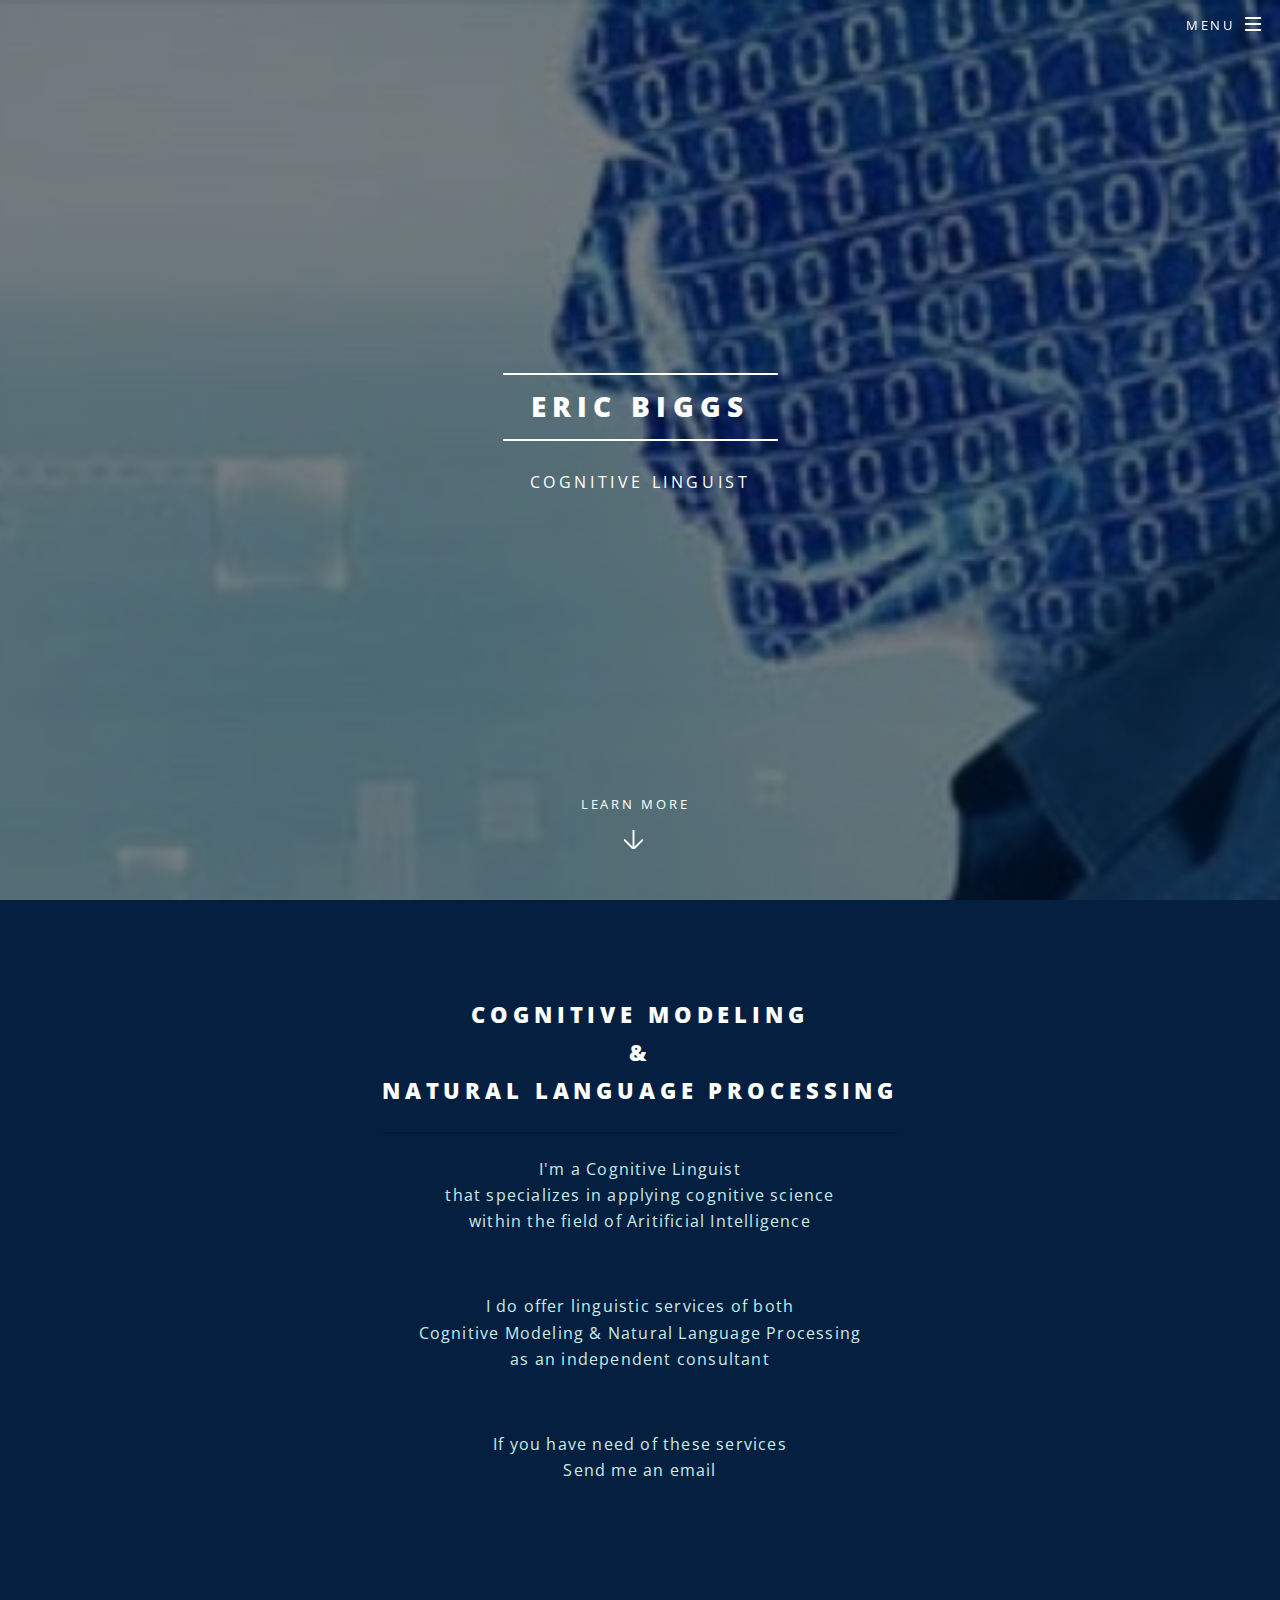
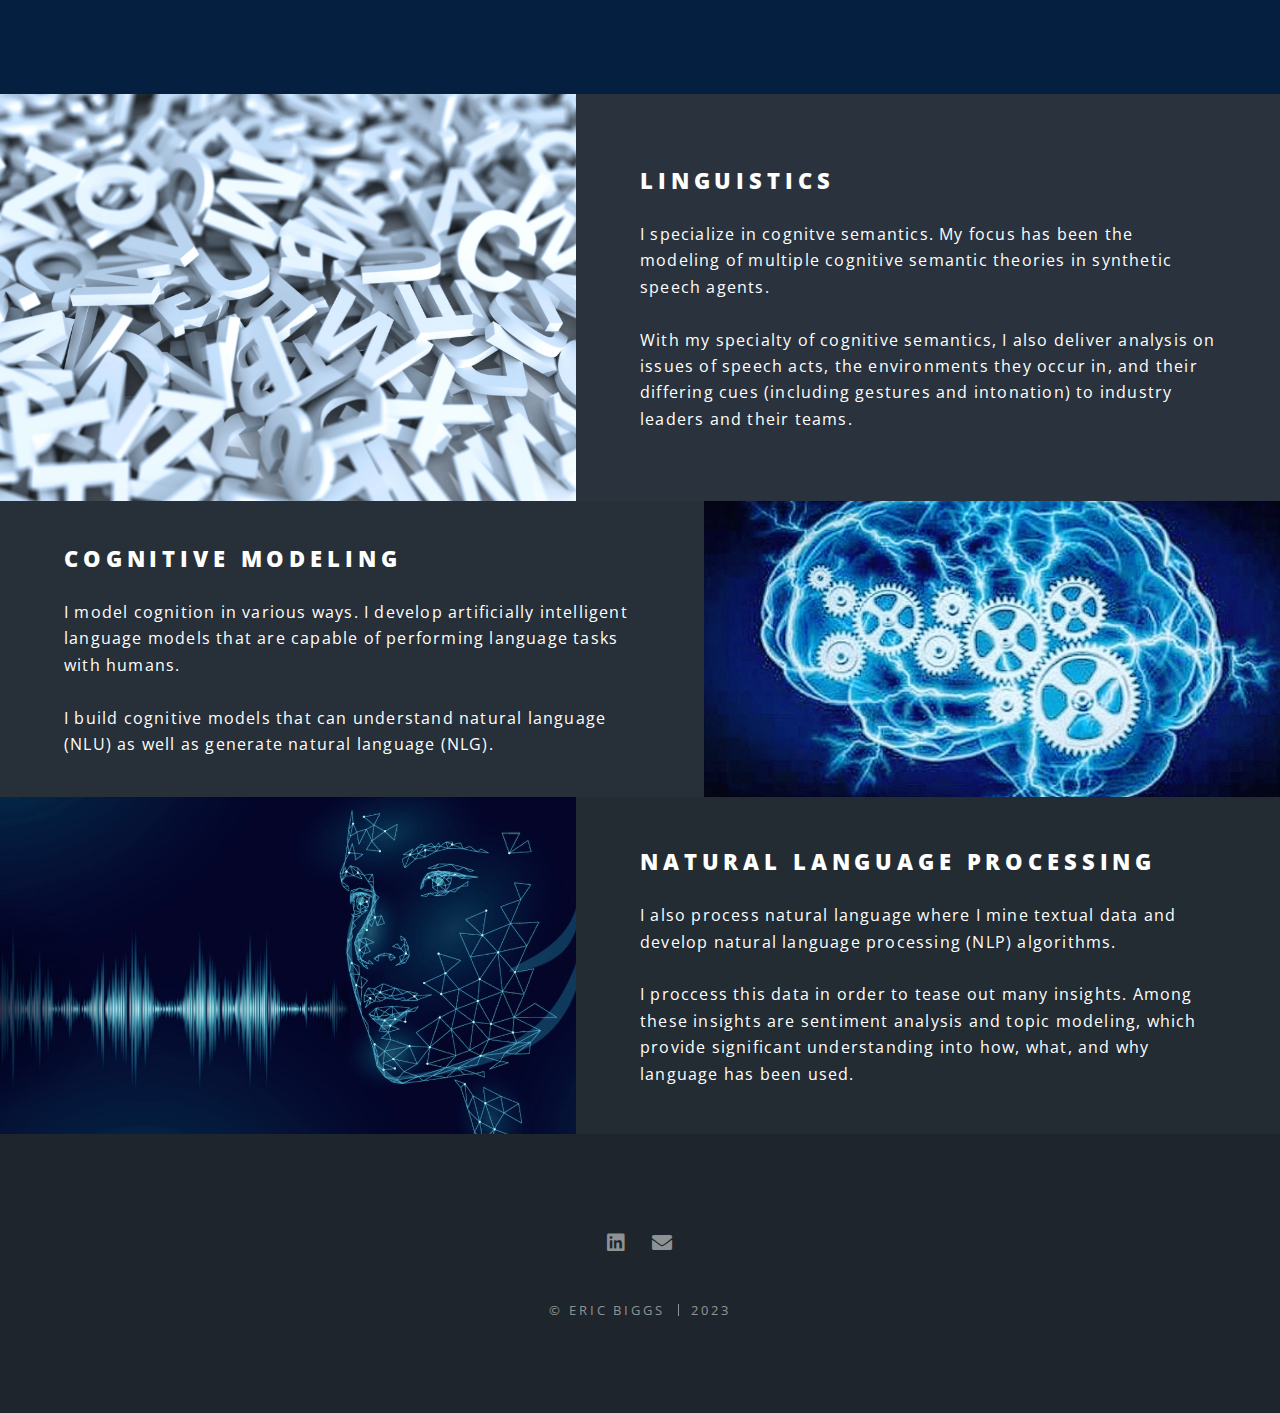
<file: index.html>
<!DOCTYPE HTML>
<!--
	Spectral by HTML5 UP
	html5up.net | @ajlkn
	Free for personal and commercial use under the CCA 3.0 license (html5up.net/license)
-->
<html>
	<head>
		<title>Eric Biggs</title>
		<meta charset="utf-8" />
		<meta name="viewport" content="width=device-width, initial-scale=1, user-scalable=no" />
		<link rel="stylesheet" href="assets/css/main.css" />
		<noscript><link rel="stylesheet" href="assets/css/noscript.css" /></noscript>
		
		<link rel="apple-touch-icon" sizes="180x180" href="images/apple-touch-icon.png"/>
		<link rel="icon" type="image/png" sizes="32x32" href="images/favicon-32x32.png"/>
		<link rel="icon" type="image/png" sizes="16x16" href="images/favicon-16x16.png"/>
		<link rel="manifest" href="/site.webmanifest">
	</head>
	<body class="landing is-preload">

		<!-- Page Wrapper -->
			<div id="page-wrapper">

				<!-- Header -->
					<header id="header" class="alt">
						<h1><a href="index.html">Eric Biggs</a></h1>
						<nav id="nav">
							<ul>
								<li class="special">
									<a href="#menu" class="menuToggle"><span>Menu</span></a>
									<div id="menu">
										<ul>
											<li><a href="index.html">Home</a></li>
											<li><a href="about.html">About</a></li>
											<!-- <li><a href="elements.html">Elements</a></li>
											<li><a href="#">Contact</a></li> -->
											<!-- <li><a href="#">Log In</a></li> -->
										</ul>
									</div>
								</li>
							</ul>
						</nav>
					</header>

				<!-- Banner -->
					<section id="banner">
						<div class="inner">
							<h2>Eric Biggs</h2>
							<p>Cognitive Linguist<br />
						
							<!-- Specializing in<br />	
							Natural Language Processing<br />
							Cognitive Modeling<br />
							Artificial Intelligence</p> -->

							<!-- <ul class="actions special">
								<li><a href="#" class="button primary">Activate</a></li>
							</ul> -->
						</div>
						<a href="#one" class="more scrolly">Learn More</a>
					</section>

				<!-- One -->
					<section id="one" class="wrapper style1 special">
						<div class="inner">
							<header class="major">
								<h2>Cognitive Modeling<br />
								
								&
								<br />
								Natural Language Processing</h2>
								<p>I'm a Cognitive Linguist<br />
								that specializes in applying cognitive science<br />
								within the field of Aritificial Intelligence</p>
								<br />
								I do offer linguistic services of both<br />
								Cognitive Modeling & Natural Language Processing<br />
								as an independent consultant</p>
								<br />
								If you have need of these services<br />
								Send me an email</p>
							</header>
							<ul class="icons major">
								<li><span class="icon fa-pen"><span class="label">pen</span></span></li>
								<li><span class="icon fa-laptop"><span class="label">laptop</span></span></li>
								<li><span class="icon fa-brain"><span class="label">brain</span></span></li>
								<!-- <i class="fi fi-rs-head-side-brain"></i> -->
							</ul>
						</div>
					</section>

				<!-- Two -->
					<section id="two" class="wrapper alt style2">
						<section class="spotlight">
							<div class="image"><img src="images/pic01.jpg" alt="" /></div><div class="content">
								<h2></li>Linguistics<br />
								</h2>
								<p>I specialize in cognitve semantics. My focus has been the modeling of multiple cognitive semantic theories in synthetic speech agents.<br/>
								<br/>
									With my specialty of cognitive semantics, I also deliver analysis on issues of speech acts, the environments they occur in, and their differing cues (including gestures and intonation) to industry leaders and their teams.</p>
							</div>
						</section>
						<section class="spotlight">
							<div class="image"><img src="images/pic02.jpg" alt="" /></div><div class="content">
								<h2>Cognitive Modeling<br />
								</h2>
								<p>I model cognition in various ways. I develop artificially intelligent language models that are capable of performing language tasks with humans.<br/>
								<br/>
								I build cognitive models that can understand natural language (NLU) as well as generate natural language (NLG).</p>
							</div>
						</section>
						<section class="spotlight">
							<div class="image"><img src="images/pic03.jpg" alt="" /></div><div class="content">
								<h2>Natural Language Processing<br />
								</h2>
								<p>I also process natural language where I mine textual data and develop natural language processing (NLP) algorithms.<br />
								<br />
								I proccess this data in order to tease out many insights. Among these insights are sentiment analysis and topic modeling, which provide significant understanding into how, what, and why language has been used.</p>
							</div>
						</section>
						
					</section>

				<!-- Three -->
					<!-- <section id="three" class="wrapper style3 special">
						<div class="inner">
							<header class="major">
								<h2>Accumsan mus tortor nunc aliquet</h2>
								<p>Aliquam ut ex ut augue consectetur interdum. Donec amet imperdiet eleifend<br />
								fringilla tincidunt. Nullam dui leo Aenean mi ligula, rhoncus ullamcorper.</p>
							</header>
							<ul class="features">
								<li class="icon fa-paper-plane">
									<h3>Arcu accumsan</h3>
									<p>Augue consectetur sed interdum imperdiet et ipsum. Mauris lorem tincidunt nullam amet leo Aenean ligula consequat consequat.</p>
								</li>
								<li class="icon solid fa-laptop">
									<h3>Ac Augue Eget</h3>
									<p>Augue consectetur sed interdum imperdiet et ipsum. Mauris lorem tincidunt nullam amet leo Aenean ligula consequat consequat.</p>
								</li>
								<li class="icon solid fa-code">
									<h3>Mus Scelerisque</h3>
									<p>Augue consectetur sed interdum imperdiet et ipsum. Mauris lorem tincidunt nullam amet leo Aenean ligula consequat consequat.</p>
								</li>
								<li class="icon solid fa-headphones-alt">
									<h3>Mauris Imperdiet</h3>
									<p>Augue consectetur sed interdum imperdiet et ipsum. Mauris lorem tincidunt nullam amet leo Aenean ligula consequat consequat.</p>
								</li>
								<li class="icon fa-heart">
									<h3>Aenean Primis</h3>
									<p>Augue consectetur sed interdum imperdiet et ipsum. Mauris lorem tincidunt nullam amet leo Aenean ligula consequat consequat.</p>
								</li>
								<li class="icon fa-flag">
									<h3>Tortor Ut</h3>
									<p>Augue consectetur sed interdum imperdiet et ipsum. Mauris lorem tincidunt nullam amet leo Aenean ligula consequat consequat.</p>
								</li>
							</ul>
						</div>
					</section> -->

				<!-- CTA -->
					<!-- <section id="cta" class="wrapper style4">
						<div class="inner">
							<header>
								<h2>Arcue ut vel commodo</h2>
								<p>Aliquam ut ex ut augue consectetur interdum endrerit imperdiet amet eleifend fringilla.</p>
							</header>
							<ul class="actions stacked">
								<li><a href="#" class="button fit primary">Activate</a></li>
								<li><a href="#" class="button fit">Learn More</a></li>
							</ul>
						</div>
					</section> -->

				<!-- Footer -->
					<footer id="footer">
						<ul class="icons">
							<!-- <li><a href="https://github.com/ericbiggs" class="icon brands fa-github"><span class="label">GitHub</span></a></li> -->
							<!-- <li><a href="#" class="icon brands fa-facebook-f"><span class="label">Facebook</span></a></li> -->
							<li><a href="http://www.linkedin.com/in/biggseric" class="icon brands fa-linkedin"><span class="label">Linkedin</span></a></li>
							<!-- <li><a href="#" class="icon brands fa-dribbble"><span class="label">Dribbble</span></a></li> -->
							<li><a href="mailto:eric@biggs.email" class="icon solid fa-envelope"><span class="label">Email</span></a></li>
						</ul>
						<ul class="copyright">
							<li>&copy; Eric Biggs</li><li>2023</li>
						</ul>
						<!-- <a href="#"><img src="images/walking_man.ico" /></a> -->
					</footer>

			</div>

		<!-- Scripts -->
			<script src="assets/js/jquery.min.js"></script>
			<script src="assets/js/jquery.scrollex.min.js"></script>
			<script src="assets/js/jquery.scrolly.min.js"></script>
			<script src="assets/js/browser.min.js"></script>
			<script src="assets/js/breakpoints.min.js"></script>
			<script src="assets/js/util.js"></script>
			<script src="assets/js/main.js"></script>

	</body>
</html>
</file>
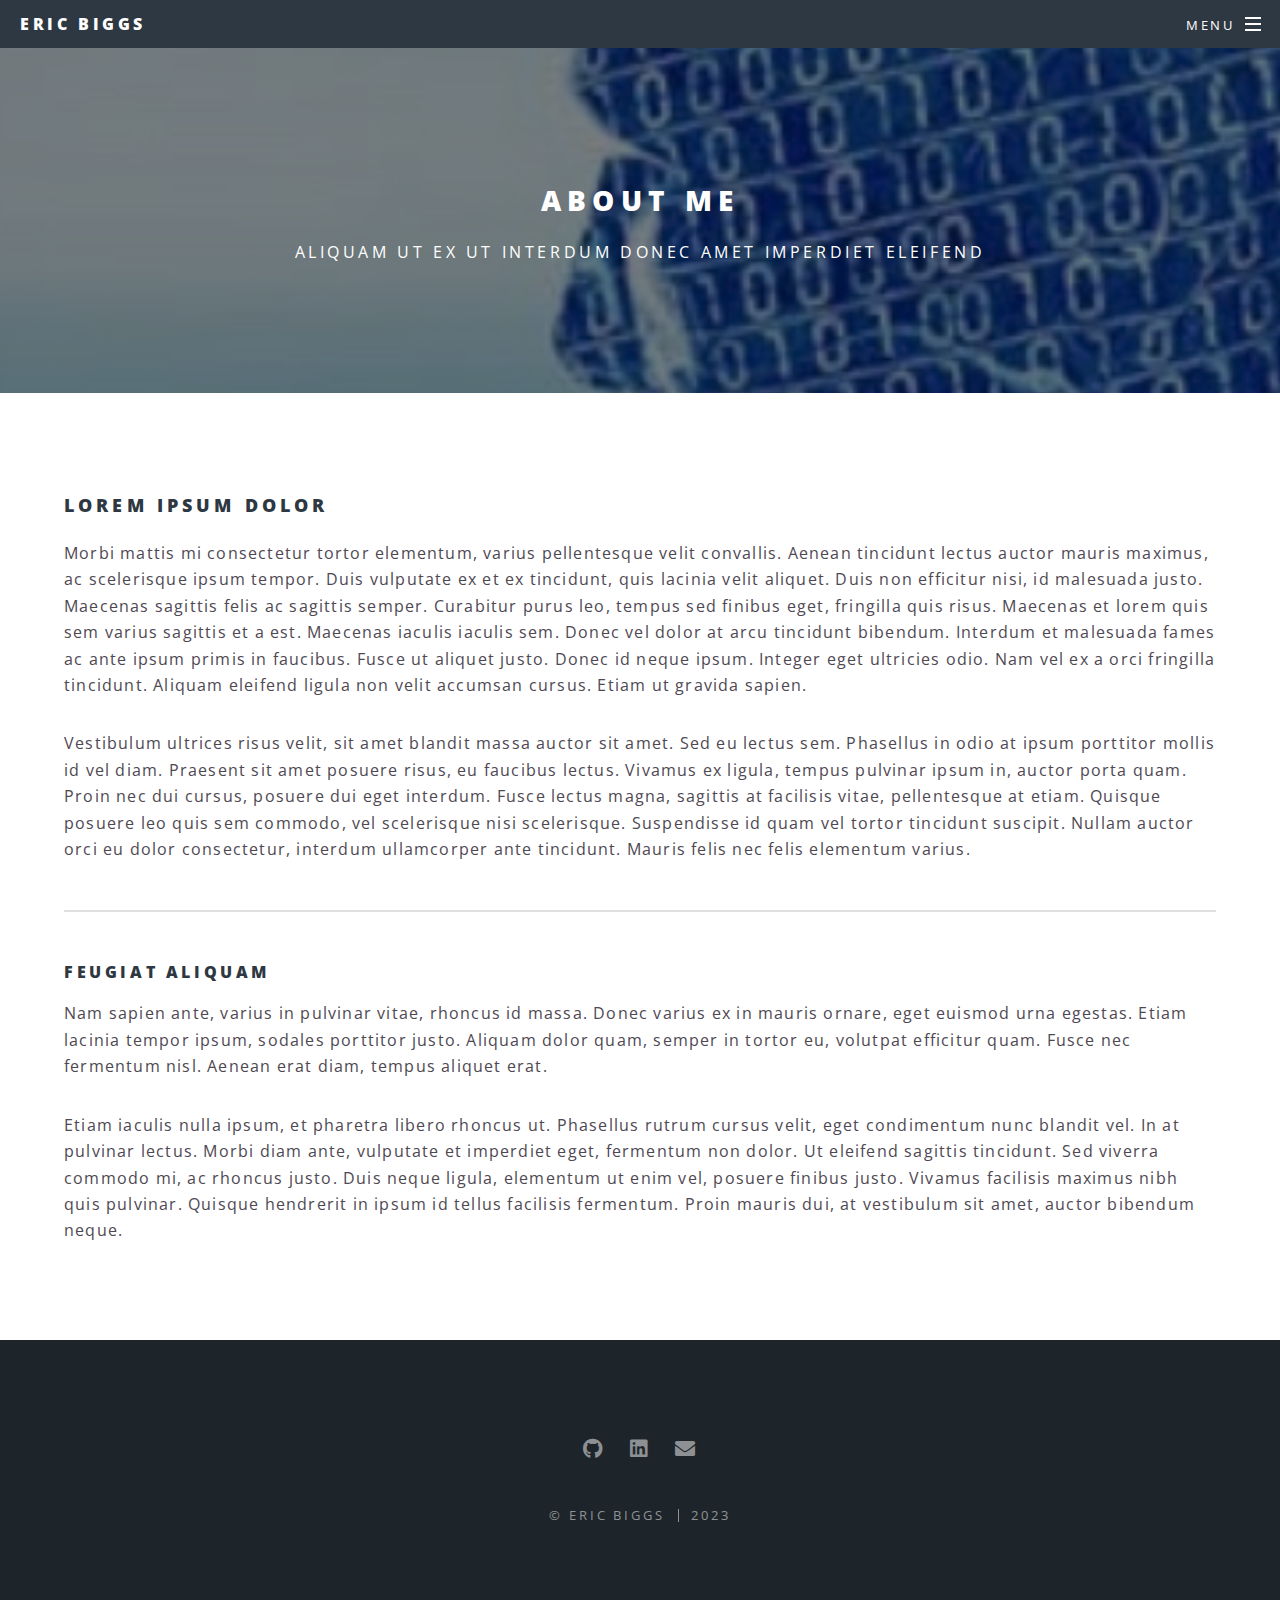
<file: _generic.html>
<!DOCTYPE HTML>
<!--
	Spectral by HTML5 UP
	html5up.net | @ajlkn
	Free for personal and commercial use under the CCA 3.0 license (html5up.net/license)
-->
<html>
	<head>
		<title>Generic - Spectral by HTML5 UP</title>
		<meta charset="utf-8" />
		<meta name="viewport" content="width=device-width, initial-scale=1, user-scalable=no" />
		<link rel="stylesheet" href="assets/css/main.css" />
		<noscript><link rel="stylesheet" href="assets/css/noscript.css" /></noscript>
	</head>
	<body class="is-preload">

		<!-- Page Wrapper -->
			<div id="page-wrapper">

				<!-- Header -->
					<header id="header">
						<h1><a href="index.html">Eric Biggs</a></h1>
						<nav id="nav">
							<ul>
								<li class="special">
									<a href="#menu" class="menuToggle"><span>Menu</span></a>
									<div id="menu">
										<ul>
											<li><a href="index.html">Home</a></li>
											<li><a href="about.html">About</a></li>
											<!-- <li><a href="elements.html">Elements</a></li>
											<li><a href="#">Sign Up</a></li>
											<li><a href="#">Log In</a></li> -->
										</ul>
									</div>
								</li>
							</ul>
						</nav>
					</header>

				<!-- Main -->
					<article id="main">
						<header>
							<h2>About Me</h2>
							<p>Aliquam ut ex ut interdum donec amet imperdiet eleifend</p>
						</header>
						<section class="wrapper style5">
							<div class="inner">

								<h3>Lorem ipsum dolor</h3>
								<p>Morbi mattis mi consectetur tortor elementum, varius pellentesque velit convallis. Aenean tincidunt lectus auctor mauris maximus, ac scelerisque ipsum tempor. Duis vulputate ex et ex tincidunt, quis lacinia velit aliquet. Duis non efficitur nisi, id malesuada justo. Maecenas sagittis felis ac sagittis semper. Curabitur purus leo, tempus sed finibus eget, fringilla quis risus. Maecenas et lorem quis sem varius sagittis et a est. Maecenas iaculis iaculis sem. Donec vel dolor at arcu tincidunt bibendum. Interdum et malesuada fames ac ante ipsum primis in faucibus. Fusce ut aliquet justo. Donec id neque ipsum. Integer eget ultricies odio. Nam vel ex a orci fringilla tincidunt. Aliquam eleifend ligula non velit accumsan cursus. Etiam ut gravida sapien.</p>

								<p>Vestibulum ultrices risus velit, sit amet blandit massa auctor sit amet. Sed eu lectus sem. Phasellus in odio at ipsum porttitor mollis id vel diam. Praesent sit amet posuere risus, eu faucibus lectus. Vivamus ex ligula, tempus pulvinar ipsum in, auctor porta quam. Proin nec dui cursus, posuere dui eget interdum. Fusce lectus magna, sagittis at facilisis vitae, pellentesque at etiam. Quisque posuere leo quis sem commodo, vel scelerisque nisi scelerisque. Suspendisse id quam vel tortor tincidunt suscipit. Nullam auctor orci eu dolor consectetur, interdum ullamcorper ante tincidunt. Mauris felis nec felis elementum varius.</p>

								<hr />

								<h4>Feugiat aliquam</h4>
								<p>Nam sapien ante, varius in pulvinar vitae, rhoncus id massa. Donec varius ex in mauris ornare, eget euismod urna egestas. Etiam lacinia tempor ipsum, sodales porttitor justo. Aliquam dolor quam, semper in tortor eu, volutpat efficitur quam. Fusce nec fermentum nisl. Aenean erat diam, tempus aliquet erat.</p>

								<p>Etiam iaculis nulla ipsum, et pharetra libero rhoncus ut. Phasellus rutrum cursus velit, eget condimentum nunc blandit vel. In at pulvinar lectus. Morbi diam ante, vulputate et imperdiet eget, fermentum non dolor. Ut eleifend sagittis tincidunt. Sed viverra commodo mi, ac rhoncus justo. Duis neque ligula, elementum ut enim vel, posuere finibus justo. Vivamus facilisis maximus nibh quis pulvinar. Quisque hendrerit in ipsum id tellus facilisis fermentum. Proin mauris dui, at vestibulum sit amet, auctor bibendum neque.</p>

							</div>
						</section>
					</article>

				<!-- Footer -->
					<footer id="footer">
						<ul class="icons">
							<li><a href="https://github.com/ericbiggs" class="icon brands fa-github"><span class="label">GitHub</span></a></li>
							<!-- <li><a href="#" class="icon brands fa-facebook-f"><span class="label">Facebook</span></a></li> -->
							<li><a href="http://www.linkedin.com/in/biggseric" class="icon brands fa-linkedin"><span class="label">Linkedin</span></a></li>
							<!-- <li><a href="#" class="icon brands fa-dribbble"><span class="label">Dribbble</span></a></li> -->
							<li><a href="mailto:eric@biggs.email" class="icon solid fa-envelope"><span class="label">Email</span></a></li>
						</ul>
						<ul class="copyright">
							<li>&copy; Eric Biggs</li><li>2023</li>
						</ul>
					</footer>

			</div>

		<!-- Scripts -->
			<script src="assets/js/jquery.min.js"></script>
			<script src="assets/js/jquery.scrollex.min.js"></script>
			<script src="assets/js/jquery.scrolly.min.js"></script>
			<script src="assets/js/browser.min.js"></script>
			<script src="assets/js/breakpoints.min.js"></script>
			<script src="assets/js/util.js"></script>
			<script src="assets/js/main.js"></script>

	</body>
</html>
</file>
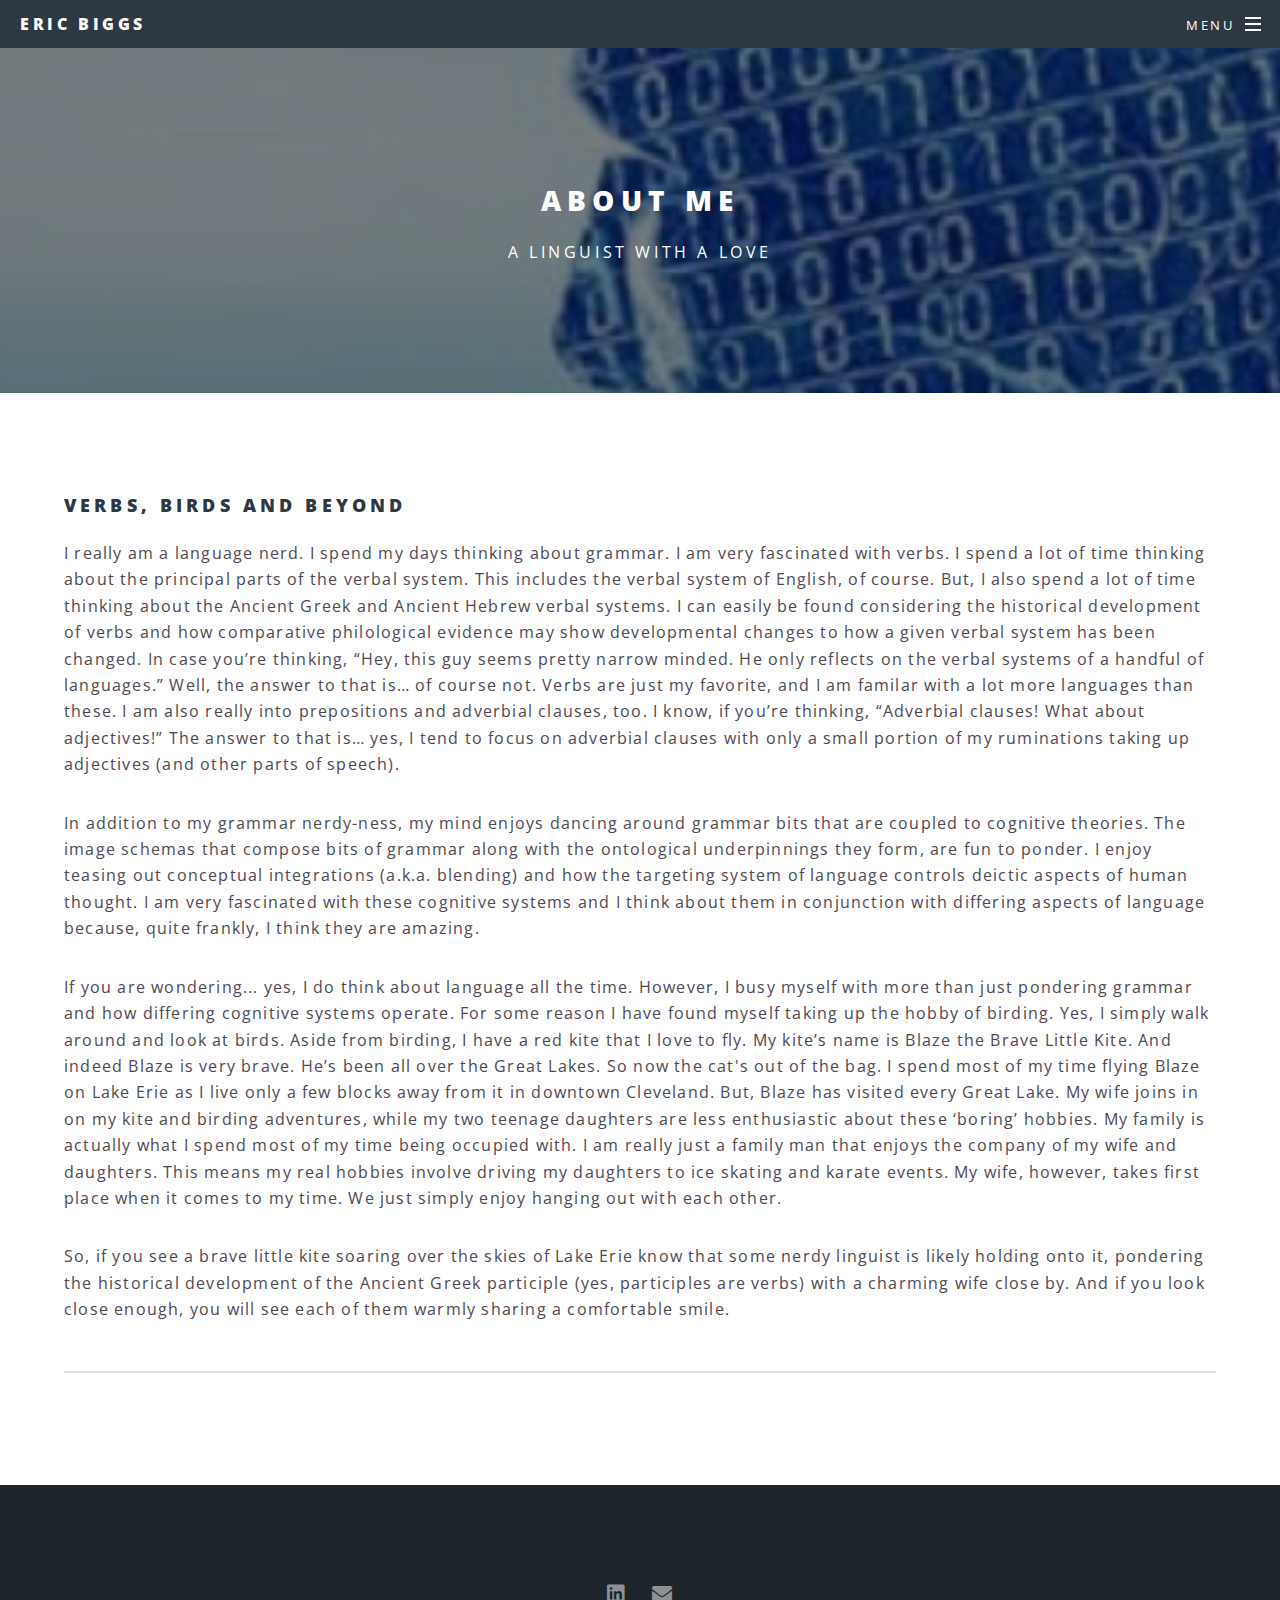
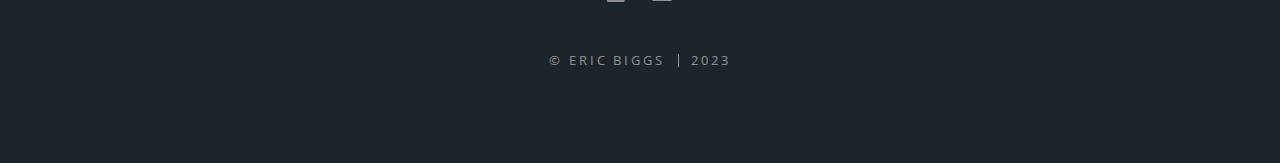
<file: about.html>
<!DOCTYPE HTML>
<!--
	Spectral by HTML5 UP
	html5up.net | @ajlkn
	Free for personal and commercial use under the CCA 3.0 license (html5up.net/license)
-->
<html>
	<head>
		<title>About</title>
		<meta charset="utf-8" />
		<meta name="viewport" content="width=device-width, initial-scale=1, user-scalable=no" />
		<link rel="stylesheet" href="assets/css/main.css" />
		<noscript><link rel="stylesheet" href="assets/css/noscript.css" /></noscript>
	</head>
	<body class="is-preload">

		<!-- Page Wrapper -->
			<div id="page-wrapper">

				<!-- Header -->
					<header id="header">
						<h1><a href="index.html">Eric Biggs</a></h1>
						<nav id="nav">
							<ul>
								<li class="special">
									<a href="#menu" class="menuToggle"><span>Menu</span></a>
									<div id="menu">
										<ul>
											<li><a href="index.html">Home</a></li>
											<li><a href="about.html">About</a></li>
											<!-- <li><a href="elements.html">Elements</a></li>
											<li><a href="#">Sign Up</a></li>
											<li><a href="#">Log In</a></li> -->
										</ul>
									</div>
								</li>
							</ul>
						</nav>
					</header>

				<!-- Main -->
					<article id="main">
						<header>
							<h2>About Me</h2>
							<p>A linguist with a love</p>
						</header>
						<section class="wrapper style5">
							<div class="inner">

								<h3> verbs, birds and beyond</h3>
								<p>I really am a language nerd. I spend my days thinking about grammar. I am very fascinated with verbs. I spend a lot of time thinking about the principal parts of the verbal system. This includes the verbal system of English, of course. But, I also spend a lot of time thinking about the Ancient Greek and Ancient Hebrew verbal systems. I can easily be found considering the historical development of verbs and how comparative philological evidence may show developmental changes to how a given verbal system has been changed. In case you’re thinking, “Hey, this guy seems pretty narrow minded. He only reflects on the verbal systems of a handful of languages.” Well, the answer to that is… of course not. Verbs are just my favorite, and I am familar with a lot more languages than these. I am also really into prepositions and adverbial clauses, too. I know, if you’re thinking, “Adverbial clauses! What about adjectives!” The answer to that is… yes, I tend to focus on adverbial clauses with only a small portion of my ruminations taking up adjectives (and other parts of speech).</p>

								<p>In addition to my grammar nerdy-ness, my mind enjoys dancing around grammar bits that are coupled to cognitive theories. The image schemas that compose bits of grammar along with the ontological underpinnings they form, are fun to ponder. I enjoy teasing out conceptual integrations (a.k.a. blending) and how the targeting system of language controls deictic aspects of human thought. I am very fascinated with these cognitive systems and I think about them in conjunction with differing aspects of language because, quite frankly, I think they are amazing.</p>

								<p>If you are wondering... yes, I do think about language all the time. However, I busy myself with more than just pondering grammar and how differing cognitive systems operate. For some reason I have found myself taking up the hobby of birding. Yes, I simply walk around and look at birds. Aside from birding, I have a red kite that I love to fly. My kite’s name is Blaze the Brave Little Kite. And indeed Blaze is very brave. He’s been all over the Great Lakes. So now the cat's out of the bag. I spend most of my time flying Blaze on Lake Erie as I live only a few blocks away from it in downtown Cleveland. But, Blaze has visited every Great Lake. My wife joins in on my kite and birding adventures, while my two teenage daughters are less enthusiastic about these ‘boring’ hobbies. My family is actually what I spend most of my time being occupied with. I am really just a family man that enjoys the company of my wife and daughters. This means my real hobbies involve driving my daughters to ice skating and karate events. My wife, however, takes first place when it comes to my time. We just simply enjoy hanging out with each other.</p>

								<p>So, if you see a brave little kite soaring over the skies of Lake Erie know that some nerdy linguist is likely holding onto it, pondering the historical development of the Ancient Greek participle (yes, participles are verbs) with a charming wife close by. And if you look close enough, you will see each of them warmly sharing a comfortable smile.</p>

								<hr />

								<!-- <h4>Cognitive Science</h4>
								<p>Nam sapien ante, varius in pulvinar vitae, rhoncus id massa. Donec varius ex in mauris ornare, eget euismod urna egestas. Etiam lacinia tempor ipsum, sodales porttitor justo. Aliquam dolor quam, semper in tortor eu, volutpat efficitur quam. Fusce nec fermentum nisl. Aenean erat diam, tempus aliquet erat.</p>

								<p>Etiam iaculis nulla ipsum, et pharetra libero rhoncus ut. Phasellus rutrum cursus velit, eget condimentum nunc blandit vel. In at pulvinar lectus. Morbi diam ante, vulputate et imperdiet eget, fermentum non dolor. Ut eleifend sagittis tincidunt. Sed viverra commodo mi, ac rhoncus justo. Duis neque ligula, elementum ut enim vel, posuere finibus justo. Vivamus facilisis maximus nibh quis pulvinar. Quisque hendrerit in ipsum id tellus facilisis fermentum. Proin mauris dui, at vestibulum sit amet, auctor bibendum neque.</p> -->

							</div>
						</section>
					</article>

				<!-- Footer -->
					<footer id="footer">
						<ul class="icons">
							<!-- <li><a href="https://github.com/ericbiggs" class="icon brands fa-github"><span class="label">GitHub</span></a></li> -->
							<!-- <li><a href="#" class="icon brands fa-facebook-f"><span class="label">Facebook</span></a></li> -->
							<li><a href="http://www.linkedin.com/in/biggseric" class="icon brands fa-linkedin"><span class="label">Linkedin</span></a></li>
							<!-- <li><a href="#" class="icon brands fa-dribbble"><span class="label">Dribbble</span></a></li> -->
							<li><a href="mailto:eric@biggs.email" class="icon solid fa-envelope"><span class="label">Email</span></a></li>
						</ul>
						<ul class="copyright">
							<li>&copy; Eric Biggs</li><li>2023</li>
						</ul>
					</footer>

			</div>

		<!-- Scripts -->
			<script src="assets/js/jquery.min.js"></script>
			<script src="assets/js/jquery.scrollex.min.js"></script>
			<script src="assets/js/jquery.scrolly.min.js"></script>
			<script src="assets/js/browser.min.js"></script>
			<script src="assets/js/breakpoints.min.js"></script>
			<script src="assets/js/util.js"></script>
			<script src="assets/js/main.js"></script>

	</body>
</html>
</file>
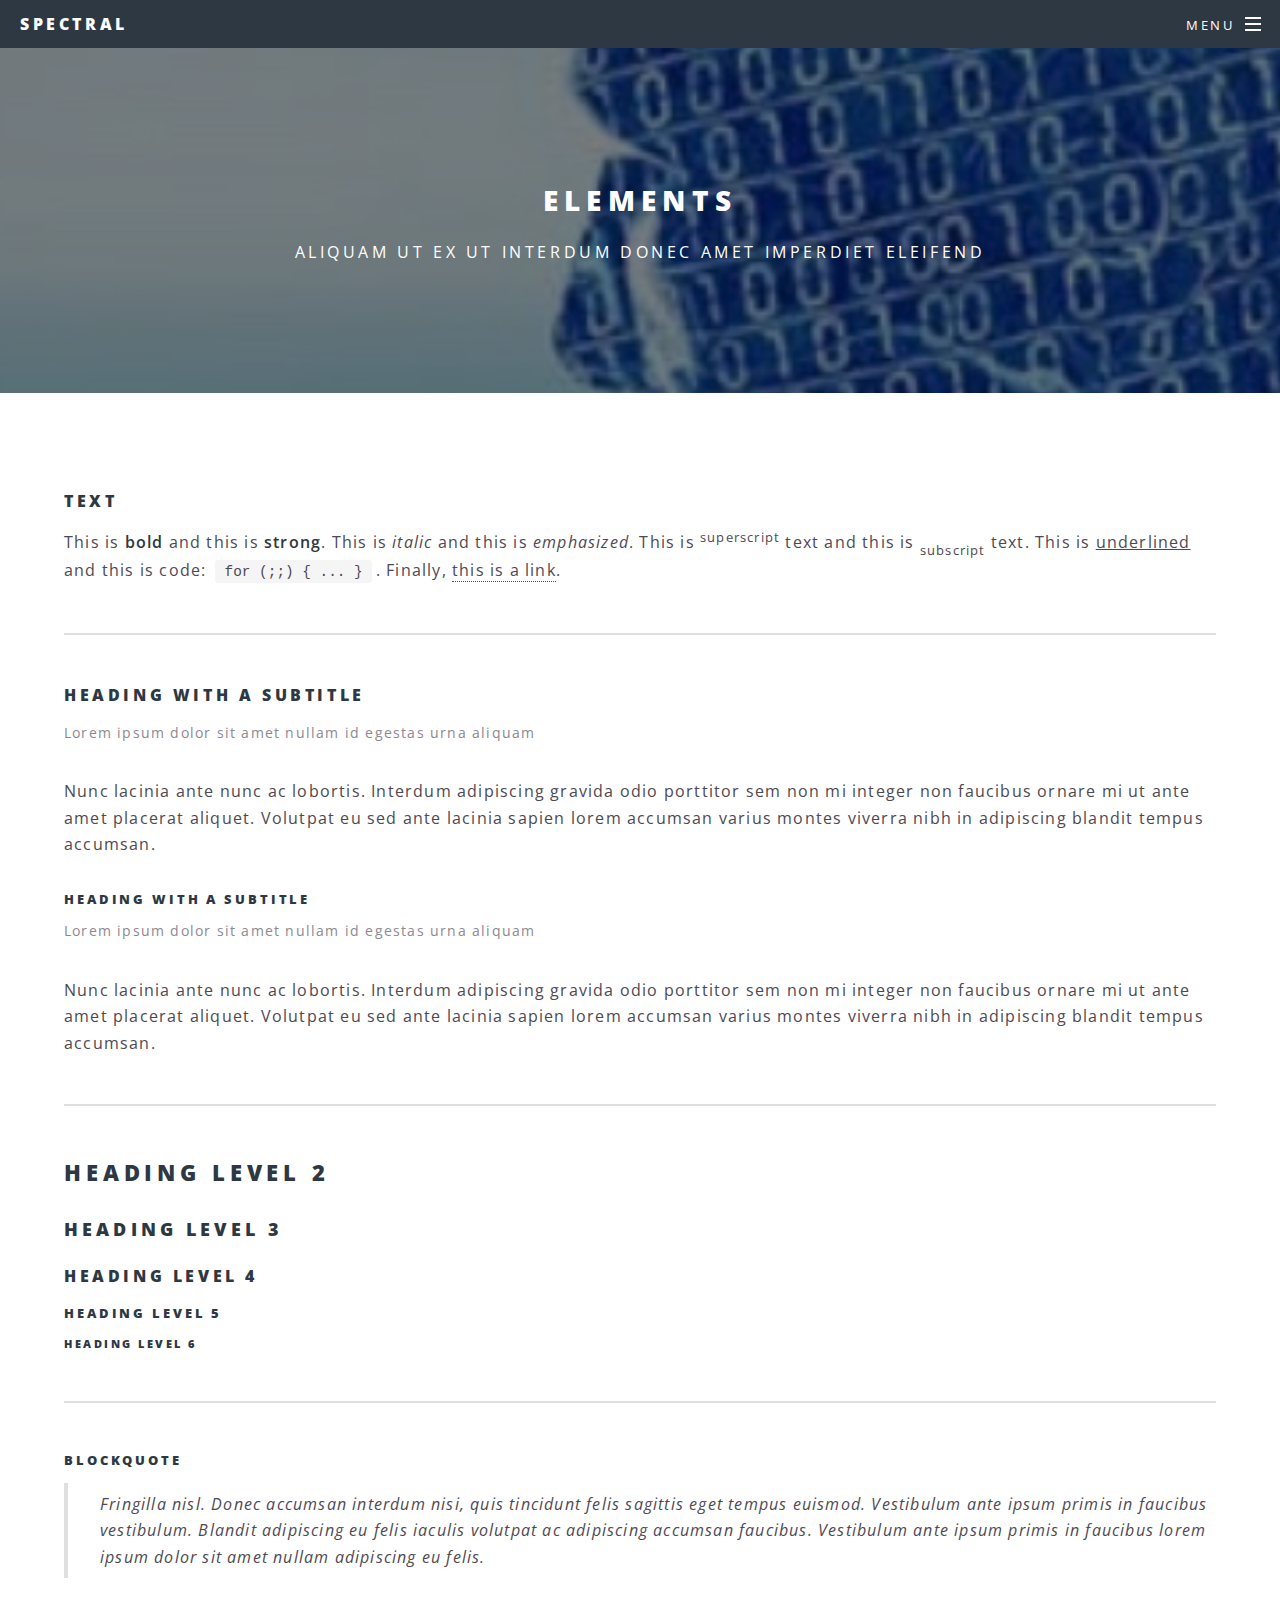
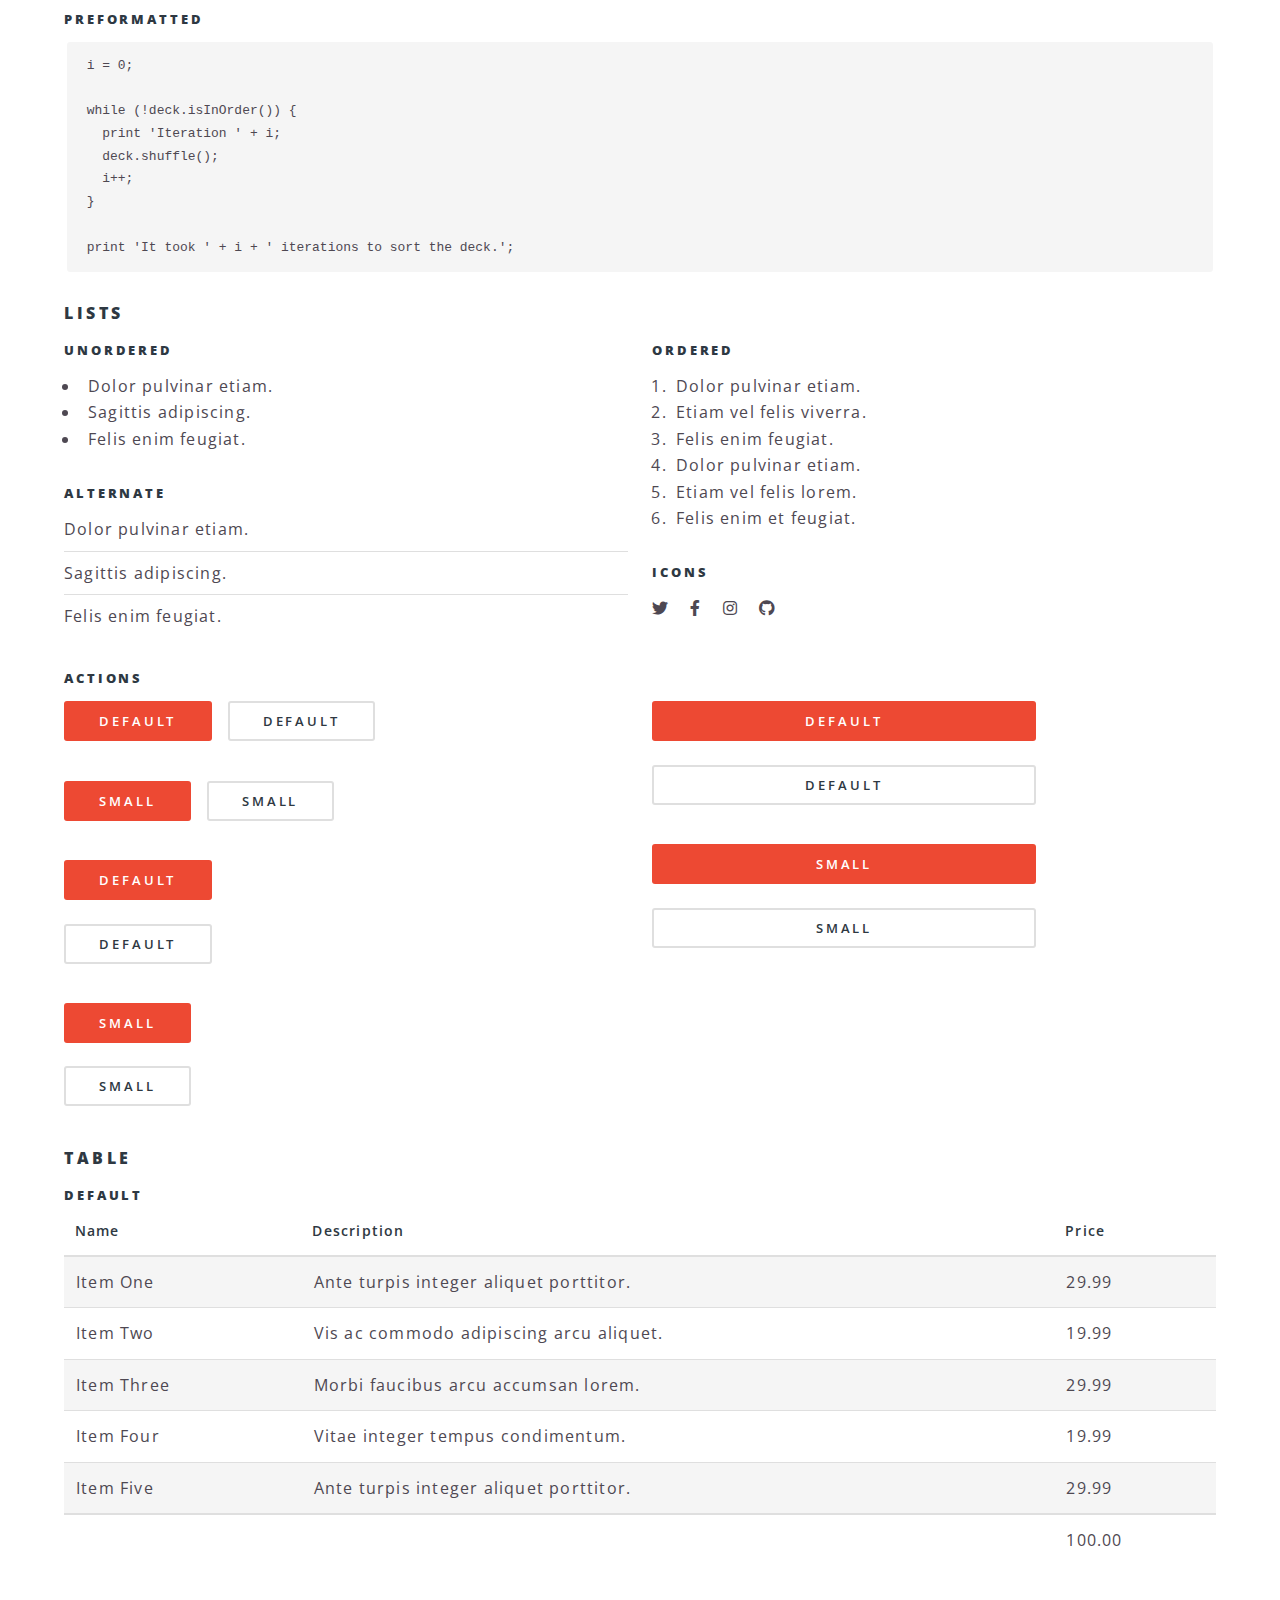
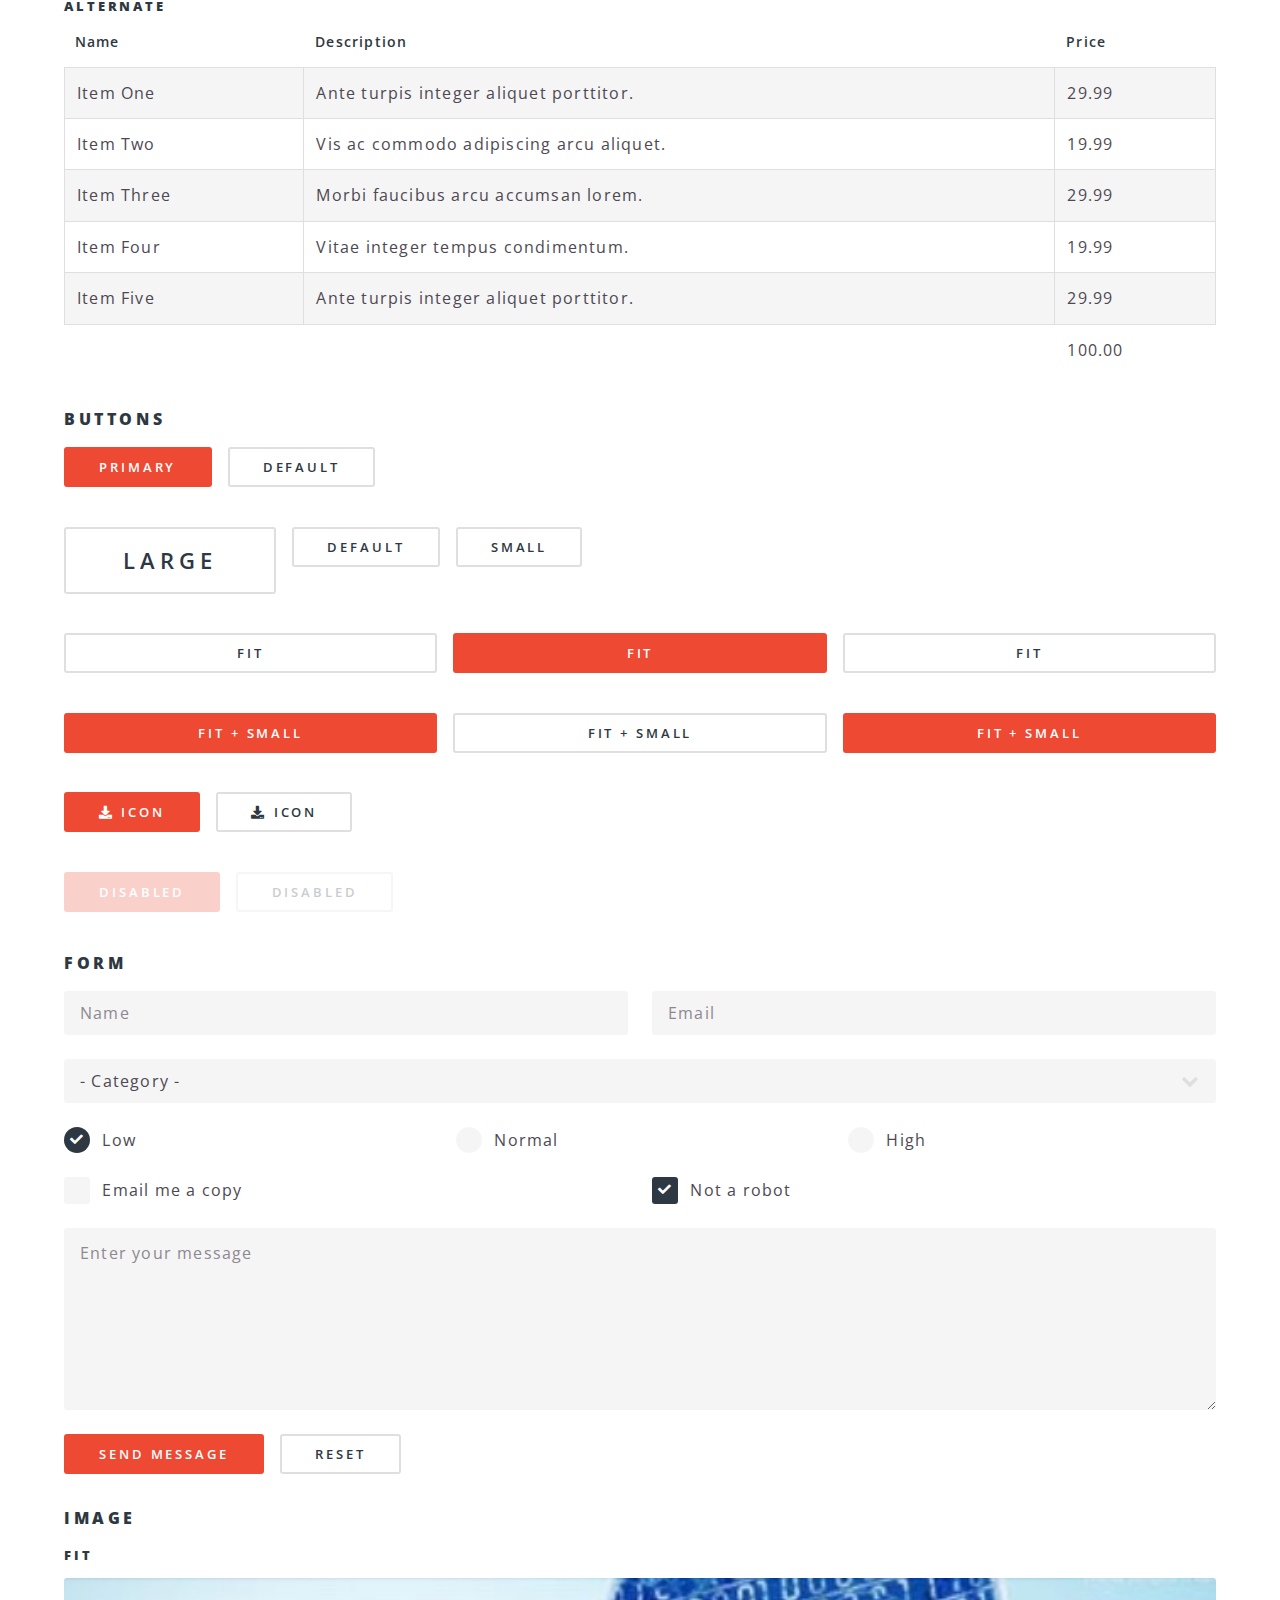
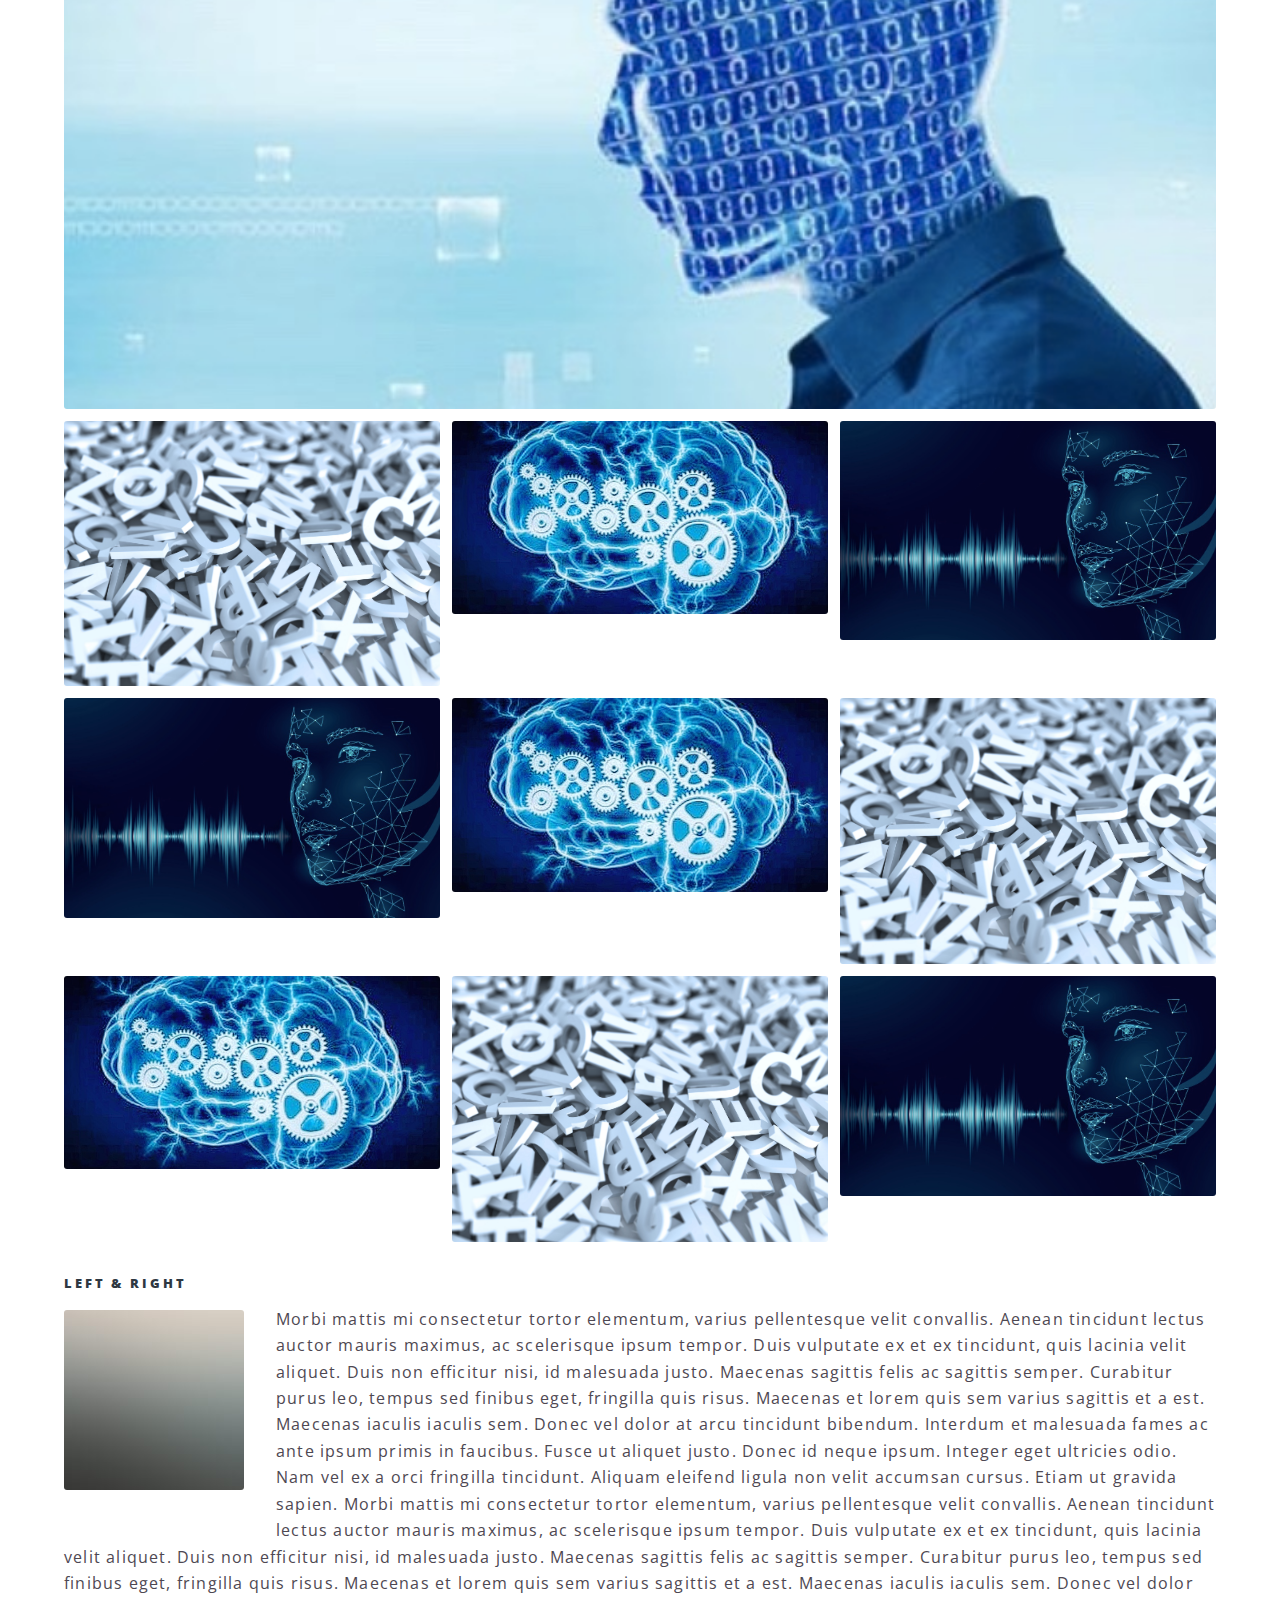
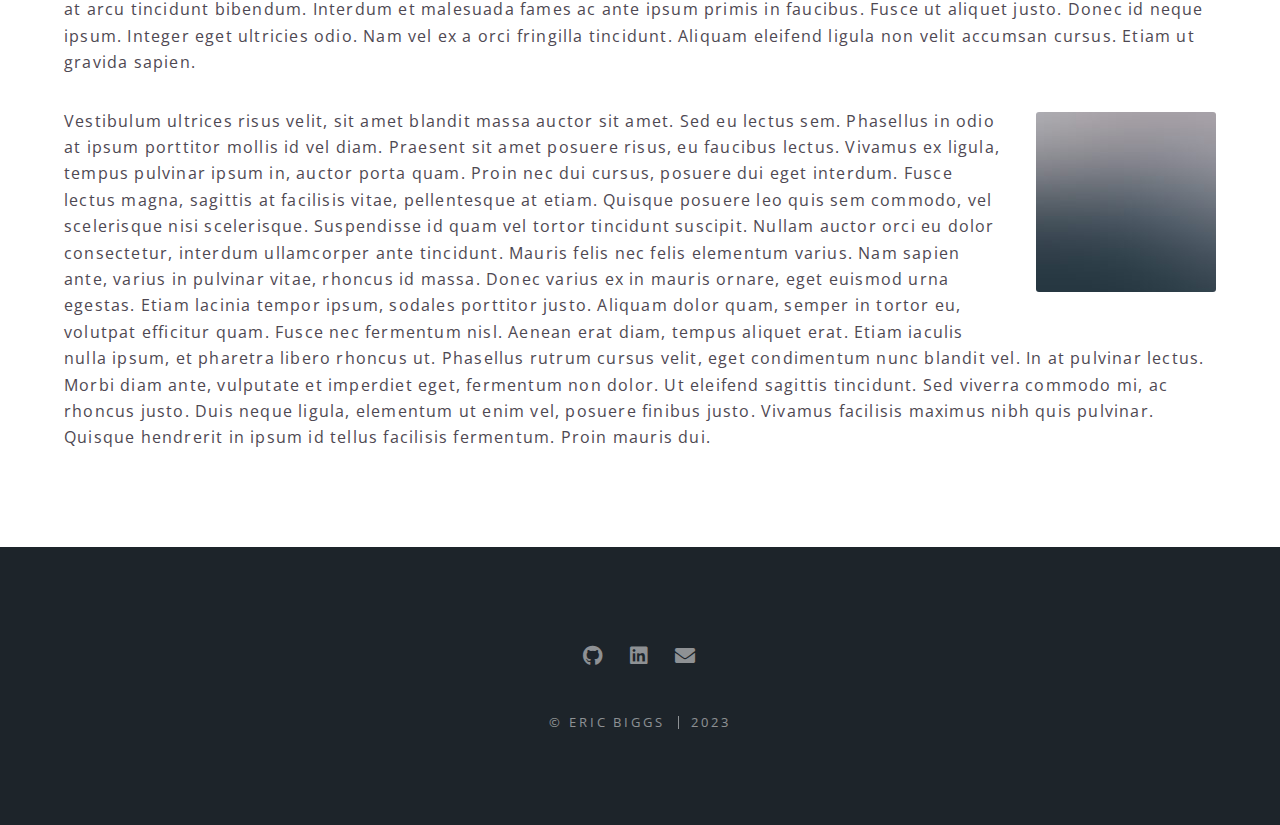
<file: elements.html>
<!DOCTYPE HTML>
<!--
	Spectral by HTML5 UP
	html5up.net | @ajlkn
	Free for personal and commercial use under the CCA 3.0 license (html5up.net/license)
-->
<html>
	<head>
		<title>Elements - Spectral by HTML5 UP</title>
		<meta charset="utf-8" />
		<meta name="viewport" content="width=device-width, initial-scale=1, user-scalable=no" />
		<link rel="stylesheet" href="assets/css/main.css" />
		<noscript><link rel="stylesheet" href="assets/css/noscript.css" /></noscript>
	</head>
	<body class="is-preload">

		<!-- Page Wrapper -->
			<div id="page-wrapper">

				<!-- Header -->
					<header id="header">
						<h1><a href="index.html">Spectral</a></h1>
						<nav id="nav">
							<ul>
								<li class="special">
									<a href="#menu" class="menuToggle"><span>Menu</span></a>
									<div id="menu">
										<ul>
											<li><a href="index.html">Home</a></li>
											<li><a href="generic.html">Generic</a></li>
											<li><a href="elements.html">Elements</a></li>
											<li><a href="#">Sign Up</a></li>
											<li><a href="#">Log In</a></li>
										</ul>
									</div>
								</li>
							</ul>
						</nav>
					</header>

				<!-- Main -->
					<article id="main">
						<header>
							<h2>Elements</h2>
							<p>Aliquam ut ex ut interdum donec amet imperdiet eleifend</p>
						</header>
						<section class="wrapper style5">
							<div class="inner">

								<section>
									<h4>Text</h4>
									<p>This is <b>bold</b> and this is <strong>strong</strong>. This is <i>italic</i> and this is <em>emphasized</em>.
									This is <sup>superscript</sup> text and this is <sub>subscript</sub> text.
									This is <u>underlined</u> and this is code: <code>for (;;) { ... }</code>. Finally, <a href="#">this is a link</a>.</p>
									<hr />
									<header>
										<h4>Heading with a Subtitle</h4>
										<p>Lorem ipsum dolor sit amet nullam id egestas urna aliquam</p>
									</header>
									<p>Nunc lacinia ante nunc ac lobortis. Interdum adipiscing gravida odio porttitor sem non mi integer non faucibus ornare mi ut ante amet placerat aliquet. Volutpat eu sed ante lacinia sapien lorem accumsan varius montes viverra nibh in adipiscing blandit tempus accumsan.</p>
									<header>
										<h5>Heading with a Subtitle</h5>
										<p>Lorem ipsum dolor sit amet nullam id egestas urna aliquam</p>
									</header>
									<p>Nunc lacinia ante nunc ac lobortis. Interdum adipiscing gravida odio porttitor sem non mi integer non faucibus ornare mi ut ante amet placerat aliquet. Volutpat eu sed ante lacinia sapien lorem accumsan varius montes viverra nibh in adipiscing blandit tempus accumsan.</p>
									<hr />
									<h2>Heading Level 2</h2>
									<h3>Heading Level 3</h3>
									<h4>Heading Level 4</h4>
									<h5>Heading Level 5</h5>
									<h6>Heading Level 6</h6>
									<hr />
									<h5>Blockquote</h5>
									<blockquote>Fringilla nisl. Donec accumsan interdum nisi, quis tincidunt felis sagittis eget tempus euismod. Vestibulum ante ipsum primis in faucibus vestibulum. Blandit adipiscing eu felis iaculis volutpat ac adipiscing accumsan faucibus. Vestibulum ante ipsum primis in faucibus lorem ipsum dolor sit amet nullam adipiscing eu felis.</blockquote>
									<h5>Preformatted</h5>
									<pre><code>i = 0;

while (!deck.isInOrder()) {
  print 'Iteration ' + i;
  deck.shuffle();
  i++;
}

print 'It took ' + i + ' iterations to sort the deck.';</code></pre>
								</section>

								<section>
									<h4>Lists</h4>
									<div class="row">
										<div class="col-6 col-12-medium">
											<h5>Unordered</h5>
											<ul>
												<li>Dolor pulvinar etiam.</li>
												<li>Sagittis adipiscing.</li>
												<li>Felis enim feugiat.</li>
											</ul>
											<h5>Alternate</h5>
											<ul class="alt">
												<li>Dolor pulvinar etiam.</li>
												<li>Sagittis adipiscing.</li>
												<li>Felis enim feugiat.</li>
											</ul>
										</div>
										<div class="col-6 col-12-medium">
											<h5>Ordered</h5>
											<ol>
												<li>Dolor pulvinar etiam.</li>
												<li>Etiam vel felis viverra.</li>
												<li>Felis enim feugiat.</li>
												<li>Dolor pulvinar etiam.</li>
												<li>Etiam vel felis lorem.</li>
												<li>Felis enim et feugiat.</li>
											</ol>
											<h5>Icons</h5>
											<ul class="icons">
												<li><a href="#" class="icon brands fa-twitter"><span class="label">Twitter</span></a></li>
												<li><a href="#" class="icon brands fa-facebook-f"><span class="label">Facebook</span></a></li>
												<li><a href="#" class="icon brands fa-instagram"><span class="label">Instagram</span></a></li>
												<li><a href="#" class="icon brands fa-github"><span class="label">Github</span></a></li>
											</ul>
										</div>
									</div>
									<h5>Actions</h5>
									<div class="row">
										<div class="col-6 col-12-medium">
											<ul class="actions">
												<li><a href="#" class="button primary">Default</a></li>
												<li><a href="#" class="button">Default</a></li>
											</ul>
											<ul class="actions small">
												<li><a href="#" class="button primary small">Small</a></li>
												<li><a href="#" class="button small">Small</a></li>
											</ul>
											<ul class="actions stacked">
												<li><a href="#" class="button primary">Default</a></li>
												<li><a href="#" class="button">Default</a></li>
											</ul>
											<ul class="actions stacked">
												<li><a href="#" class="button primary small">Small</a></li>
												<li><a href="#" class="button small">Small</a></li>
											</ul>
										</div>
										<div class="col-6 col-12-medium">
											<ul class="actions stacked">
												<li><a href="#" class="button primary fit">Default</a></li>
												<li><a href="#" class="button fit">Default</a></li>
											</ul>
											<ul class="actions stacked">
												<li><a href="#" class="button primary small fit">Small</a></li>
												<li><a href="#" class="button small fit">Small</a></li>
											</ul>
										</div>
									</div>
								</section>

								<section>
									<h4>Table</h4>
									<h5>Default</h5>
									<div class="table-wrapper">
										<table>
											<thead>
												<tr>
													<th>Name</th>
													<th>Description</th>
													<th>Price</th>
												</tr>
											</thead>
											<tbody>
												<tr>
													<td>Item One</td>
													<td>Ante turpis integer aliquet porttitor.</td>
													<td>29.99</td>
												</tr>
												<tr>
													<td>Item Two</td>
													<td>Vis ac commodo adipiscing arcu aliquet.</td>
													<td>19.99</td>
												</tr>
												<tr>
													<td>Item Three</td>
													<td> Morbi faucibus arcu accumsan lorem.</td>
													<td>29.99</td>
												</tr>
												<tr>
													<td>Item Four</td>
													<td>Vitae integer tempus condimentum.</td>
													<td>19.99</td>
												</tr>
												<tr>
													<td>Item Five</td>
													<td>Ante turpis integer aliquet porttitor.</td>
													<td>29.99</td>
												</tr>
											</tbody>
											<tfoot>
												<tr>
													<td colspan="2"></td>
													<td>100.00</td>
												</tr>
											</tfoot>
										</table>
									</div>

									<h5>Alternate</h5>
									<div class="table-wrapper">
										<table class="alt">
											<thead>
												<tr>
													<th>Name</th>
													<th>Description</th>
													<th>Price</th>
												</tr>
											</thead>
											<tbody>
												<tr>
													<td>Item One</td>
													<td>Ante turpis integer aliquet porttitor.</td>
													<td>29.99</td>
												</tr>
												<tr>
													<td>Item Two</td>
													<td>Vis ac commodo adipiscing arcu aliquet.</td>
													<td>19.99</td>
												</tr>
												<tr>
													<td>Item Three</td>
													<td> Morbi faucibus arcu accumsan lorem.</td>
													<td>29.99</td>
												</tr>
												<tr>
													<td>Item Four</td>
													<td>Vitae integer tempus condimentum.</td>
													<td>19.99</td>
												</tr>
												<tr>
													<td>Item Five</td>
													<td>Ante turpis integer aliquet porttitor.</td>
													<td>29.99</td>
												</tr>
											</tbody>
											<tfoot>
												<tr>
													<td colspan="2"></td>
													<td>100.00</td>
												</tr>
											</tfoot>
										</table>
									</div>
								</section>

								<section>
									<h4>Buttons</h4>
									<ul class="actions">
										<li><a href="#" class="button primary">Primary</a></li>
										<li><a href="#" class="button">Default</a></li>
									</ul>
									<ul class="actions">
										<li><a href="#" class="button large">Large</a></li>
										<li><a href="#" class="button">Default</a></li>
										<li><a href="#" class="button small">Small</a></li>
									</ul>
									<ul class="actions fit">
										<li><a href="#" class="button fit">Fit</a></li>
										<li><a href="#" class="button primary fit">Fit</a></li>
										<li><a href="#" class="button fit">Fit</a></li>
									</ul>
									<ul class="actions fit small">
										<li><a href="#" class="button primary fit small">Fit + Small</a></li>
										<li><a href="#" class="button fit small">Fit + Small</a></li>
										<li><a href="#" class="button primary fit small">Fit + Small</a></li>
									</ul>
									<ul class="actions">
										<li><a href="#" class="button primary icon solid fa-download">Icon</a></li>
										<li><a href="#" class="button icon solid fa-download">Icon</a></li>
									</ul>
									<ul class="actions">
										<li><span class="button primary disabled">Disabled</span></li>
										<li><span class="button disabled">Disabled</span></li>
									</ul>
								</section>

								<section>
									<h4>Form</h4>
									<form method="post" action="#">
										<div class="row gtr-uniform">
											<div class="col-6 col-12-xsmall">
												<input type="text" name="demo-name" id="demo-name" value="" placeholder="Name" />
											</div>
											<div class="col-6 col-12-xsmall">
												<input type="email" name="demo-email" id="demo-email" value="" placeholder="Email" />
											</div>
											<div class="col-12">
												<select name="demo-category" id="demo-category">
													<option value="">- Category -</option>
													<option value="1">Manufacturing</option>
													<option value="1">Shipping</option>
													<option value="1">Administration</option>
													<option value="1">Human Resources</option>
												</select>
											</div>
											<div class="col-4 col-12-small">
												<input type="radio" id="demo-priority-low" name="demo-priority" checked>
												<label for="demo-priority-low">Low</label>
											</div>
											<div class="col-4 col-12-small">
												<input type="radio" id="demo-priority-normal" name="demo-priority">
												<label for="demo-priority-normal">Normal</label>
											</div>
											<div class="col-4 col-12-small">
												<input type="radio" id="demo-priority-high" name="demo-priority">
												<label for="demo-priority-high">High</label>
											</div>
											<div class="col-6 col-12-small">
												<input type="checkbox" id="demo-copy" name="demo-copy">
												<label for="demo-copy">Email me a copy</label>
											</div>
											<div class="col-6 col-12-small">
												<input type="checkbox" id="demo-human" name="demo-human" checked>
												<label for="demo-human">Not a robot</label>
											</div>
											<div class="col-12">
												<textarea name="demo-message" id="demo-message" placeholder="Enter your message" rows="6"></textarea>
											</div>
											<div class="col-12">
												<ul class="actions">
													<li><input type="submit" value="Send Message" class="primary" /></li>
													<li><input type="reset" value="Reset" /></li>
												</ul>
											</div>
										</div>
									</form>
								</section>

								<section>
									<h4>Image</h4>
									<h5>Fit</h5>
									<div class="box alt">
										<div class="row gtr-50 gtr-uniform">
											<div class="col-12"><span class="image fit"><img src="images/banner.jpg" alt="" /></span></div>
											<div class="col-4"><span class="image fit"><img src="images/pic01.jpg" alt="" /></span></div>
											<div class="col-4"><span class="image fit"><img src="images/pic02.jpg" alt="" /></span></div>
											<div class="col-4"><span class="image fit"><img src="images/pic03.jpg" alt="" /></span></div>
											<div class="col-4"><span class="image fit"><img src="images/pic03.jpg" alt="" /></span></div>
											<div class="col-4"><span class="image fit"><img src="images/pic02.jpg" alt="" /></span></div>
											<div class="col-4"><span class="image fit"><img src="images/pic01.jpg" alt="" /></span></div>
											<div class="col-4"><span class="image fit"><img src="images/pic02.jpg" alt="" /></span></div>
											<div class="col-4"><span class="image fit"><img src="images/pic01.jpg" alt="" /></span></div>
											<div class="col-4"><span class="image fit"><img src="images/pic03.jpg" alt="" /></span></div>
										</div>
									</div>
									<h5>Left &amp; Right</h5>
									<p><span class="image left"><img src="images/pic04.jpg" alt="" /></span>Morbi mattis mi consectetur tortor elementum, varius pellentesque velit convallis. Aenean tincidunt lectus auctor mauris maximus, ac scelerisque ipsum tempor. Duis vulputate ex et ex tincidunt, quis lacinia velit aliquet. Duis non efficitur nisi, id malesuada justo. Maecenas sagittis felis ac sagittis semper. Curabitur purus leo, tempus sed finibus eget, fringilla quis risus. Maecenas et lorem quis sem varius sagittis et a est. Maecenas iaculis iaculis sem. Donec vel dolor at arcu tincidunt bibendum. Interdum et malesuada fames ac ante ipsum primis in faucibus. Fusce ut aliquet justo. Donec id neque ipsum. Integer eget ultricies odio. Nam vel ex a orci fringilla tincidunt. Aliquam eleifend ligula non velit accumsan cursus. Etiam ut gravida sapien. Morbi mattis mi consectetur tortor elementum, varius pellentesque velit convallis. Aenean tincidunt lectus auctor mauris maximus, ac scelerisque ipsum tempor. Duis vulputate ex et ex tincidunt, quis lacinia velit aliquet. Duis non efficitur nisi, id malesuada justo. Maecenas sagittis felis ac sagittis semper. Curabitur purus leo, tempus sed finibus eget, fringilla quis risus. Maecenas et lorem quis sem varius sagittis et a est. Maecenas iaculis iaculis sem. Donec vel dolor at arcu tincidunt bibendum. Interdum et malesuada fames ac ante ipsum primis in faucibus. Fusce ut aliquet justo. Donec id neque ipsum. Integer eget ultricies odio. Nam vel ex a orci fringilla tincidunt. Aliquam eleifend ligula non velit accumsan cursus. Etiam ut gravida sapien.</p>
									<p><span class="image right"><img src="images/pic05.jpg" alt="" /></span>Vestibulum ultrices risus velit, sit amet blandit massa auctor sit amet. Sed eu lectus sem. Phasellus in odio at ipsum porttitor mollis id vel diam. Praesent sit amet posuere risus, eu faucibus lectus. Vivamus ex ligula, tempus pulvinar ipsum in, auctor porta quam. Proin nec dui cursus, posuere dui eget interdum. Fusce lectus magna, sagittis at facilisis vitae, pellentesque at etiam. Quisque posuere leo quis sem commodo, vel scelerisque nisi scelerisque. Suspendisse id quam vel tortor tincidunt suscipit. Nullam auctor orci eu dolor consectetur, interdum ullamcorper ante tincidunt. Mauris felis nec felis elementum varius. Nam sapien ante, varius in pulvinar vitae, rhoncus id massa. Donec varius ex in mauris ornare, eget euismod urna egestas. Etiam lacinia tempor ipsum, sodales porttitor justo. Aliquam dolor quam, semper in tortor eu, volutpat efficitur quam. Fusce nec fermentum nisl. Aenean erat diam, tempus aliquet erat. Etiam iaculis nulla ipsum, et pharetra libero rhoncus ut. Phasellus rutrum cursus velit, eget condimentum nunc blandit vel. In at pulvinar lectus. Morbi diam ante, vulputate et imperdiet eget, fermentum non dolor. Ut eleifend sagittis tincidunt. Sed viverra commodo mi, ac rhoncus justo. Duis neque ligula, elementum ut enim vel, posuere finibus justo. Vivamus facilisis maximus nibh quis pulvinar. Quisque hendrerit in ipsum id tellus facilisis fermentum. Proin mauris dui.</p>
								</section>

							</div>
						</section>
					</article>

				<!-- Footer -->
				<footer id="footer">
					<ul class="icons">
						<li><a href="https://github.com/ericbiggs" class="icon brands fa-github"><span class="label">GitHub</span></a></li>
						<!-- <li><a href="#" class="icon brands fa-facebook-f"><span class="label">Facebook</span></a></li> -->
						<li><a href="http://www.linkedin.com/in/biggseric" class="icon brands fa-linkedin"><span class="label">Linkedin</span></a></li>
						<!-- <li><a href="#" class="icon brands fa-dribbble"><span class="label">Dribbble</span></a></li> -->
						<li><a href="mailto:eric@biggs.email" class="icon solid fa-envelope"><span class="label">Email</span></a></li>
					</ul>
					<ul class="copyright">
						<li>&copy; Eric Biggs</li><li>2023</li>
					</ul>
				</footer>

			</div>

		<!-- Scripts -->
			<script src="assets/js/jquery.min.js"></script>
			<script src="assets/js/jquery.scrollex.min.js"></script>
			<script src="assets/js/jquery.scrolly.min.js"></script>
			<script src="assets/js/browser.min.js"></script>
			<script src="assets/js/breakpoints.min.js"></script>
			<script src="assets/js/util.js"></script>
			<script src="assets/js/main.js"></script>

	</body>
</html>
</file>
<file: assets/css/noscript.css>
/*
	Spectral by HTML5 UP
	html5up.net | @ajlkn
	Free for personal and commercial use under the CCA 3.0 license (html5up.net/license)
*/

/* Banner */

	body.is-preload #banner h2 {
		-moz-transform: none;
		-webkit-transform: none;
		-ms-transform: none;
		transform: none;
		opacity: 1;
	}

		body.is-preload #banner h2:before, body.is-preload #banner h2:after {
			width: 100%;
		}

	body.is-preload #banner .more {
		-moz-transform: none;
		-webkit-transform: none;
		-ms-transform: none;
		transform: none;
		opacity: 1;
	}

	body.is-preload #banner:after {
		opacity: 0;
	}
</file>
<file: assets/css/main.css>
@import url(fontawesome-all.min.css);
@import url("https://fonts.googleapis.com/css?family=Open+Sans:400,400italic,600,600italic,800,800italic");

/*
	Spectral by HTML5 UP
	html5up.net | @ajlkn
	Free for personal and commercial use under the CCA 3.0 license (html5up.net/license)
*/

html, body, div, span, applet, object,
iframe, h1, h2, h3, h4, h5, h6, p, blockquote,
pre, a, abbr, acronym, address, big, cite,
code, del, dfn, em, img, ins, kbd, q, s, samp,
small, strike, strong, sub, sup, tt, var, b,
u, i, center, dl, dt, dd, ol, ul, li, fieldset,
form, label, legend, table, caption, tbody,
tfoot, thead, tr, th, td, article, aside,
canvas, details, embed, figure, figcaption,
footer, header, hgroup, menu, nav, output, ruby,
section, summary, time, mark, audio, video {
	margin: 0;
	padding: 0;
	border: 0;
	font-size: 100%;
	font: inherit;
	vertical-align: baseline;}

article, aside, details, figcaption, figure,
footer, header, hgroup, menu, nav, section {
	display: block;}

body {
	line-height: 1;
}

ol, ul {
	list-style: none;
}

blockquote, q {
	quotes: none;
}

	blockquote:before, blockquote:after, q:before, q:after {
		content: '';
		content: none;
	}

table {
	border-collapse: collapse;
	border-spacing: 0;
}

body {
	-webkit-text-size-adjust: none;
}

mark {
	background-color: transparent;
	color: inherit;
}

input::-moz-focus-inner {
	border: 0;
	padding: 0;
}

input, select, textarea {
	-moz-appearance: none;
	-webkit-appearance: none;
	-ms-appearance: none;
	appearance: none;
}

/* Basic */

	@-ms-viewport {
		width: device-width;
	}

	html {
		box-sizing: border-box;
	}

	*, *:before, *:after {
		box-sizing: inherit;
	}

	body {
		background: #2e3842;
	}

		body.is-preload *, body.is-preload *:before, body.is-preload *:after {
			-moz-animation: none !important;
			-webkit-animation: none !important;
			-ms-animation: none !important;
			animation: none !important;
			-moz-transition: none !important;
			-webkit-transition: none !important;
			-ms-transition: none !important;
			transition: none !important;
		}

	body, input, select, textarea {
		color: #fff;
		font-family: "Open Sans", Helvetica, sans-serif;
		font-size: 15pt;
		font-weight: 400;
		letter-spacing: 0.075em;
		line-height: 1.65em;
	}

		@media screen and (max-width: 1680px) {

			body, input, select, textarea {
				font-size: 13pt;
			}

		}

		@media screen and (max-width: 1280px) {

			body, input, select, textarea {
				font-size: 12pt;
			}

		}

		@media screen and (max-width: 736px) {

			body, input, select, textarea {
				font-size: 11pt;
				letter-spacing: 0.0375em;
			}

		}

	a {
		-moz-transition: color 0.2s ease, border-bottom-color 0.2s ease;
		-webkit-transition: color 0.2s ease, border-bottom-color 0.2s ease;
		-ms-transition: color 0.2s ease, border-bottom-color 0.2s ease;
		transition: color 0.2s ease, border-bottom-color 0.2s ease;
		border-bottom: dotted 1px;
		color: inherit;
		text-decoration: none;
	}

		a:hover {
			border-bottom-color: transparent;
		}

	strong, b {
		color: #fff;
		font-weight: 600;
	}

	em, i {
		font-style: italic;
	}

	p {
		margin: 0 0 2em 0;
	}

	h1, h2, h3, h4, h5, h6 {
		color: #fff;
		font-weight: 800;
		letter-spacing: 0.225em;
		line-height: 1em;
		margin: 0 0 1em 0;
		text-transform: uppercase;
	}

		h1 a, h2 a, h3 a, h4 a, h5 a, h6 a {
			color: inherit;
			text-decoration: none;
		}

	h2 {
		font-size: 1.35em;
		line-height: 1.75em;
	}

		@media screen and (max-width: 736px) {

			h2 {
				font-size: 1.1em;
				line-height: 1.65em;
			}

		}

	h3 {
		font-size: 1.15em;
		line-height: 1.75em;
	}

		@media screen and (max-width: 736px) {

			h3 {
				font-size: 1em;
				line-height: 1.65em;
			}

		}

	h4 {
		font-size: 1em;
		line-height: 1.5em;
	}

	h5 {
		font-size: 0.8em;
		line-height: 1.5em;
	}

	h6 {
		font-size: 0.7em;
		line-height: 1.5em;
	}

	sub {
		font-size: 0.8em;
		position: relative;
		top: 0.5em;
	}

	sup {
		font-size: 0.8em;
		position: relative;
		top: -0.5em;
	}

	hr {
		border: 0;
		border-bottom: solid 2px #fff;
		margin: 3em 0;
	}

		hr.major {
			margin: 4.5em 0;
		}

	blockquote {
		border-left: solid 4px #fff;
		font-style: italic;
		margin: 0 0 2em 0;
		padding: 0.5em 0 0.5em 2em;
	}

	code {
		background: rgba(144, 144, 144, 0.25);
		border-radius: 3px;
		font-family: "Courier New", monospace;
		font-size: 0.9em;
		letter-spacing: 0;
		margin: 0 0.25em;
		padding: 0.25em 0.65em;
	}

	pre {
		-webkit-overflow-scrolling: touch;
		font-family: "Courier New", monospace;
		font-size: 0.9em;
		margin: 0 0 2em 0;
	}

		pre code {
			display: block;
			line-height: 1.75em;
			padding: 1em 1.5em;
			overflow-x: auto;
		}

	.align-left {
		text-align: left;
	}

	.align-center {
		text-align: center;
	}

	.align-right {
		text-align: right;
	}

/* Row */

	.row {
		display: flex;
		flex-wrap: wrap;
		box-sizing: border-box;
		align-items: stretch;
	}

		.row > * {
			box-sizing: border-box;
		}

		.row.gtr-uniform > * > :last-child {
			margin-bottom: 0;
		}

		.row.aln-left {
			justify-content: flex-start;
		}

		.row.aln-center {
			justify-content: center;
		}

		.row.aln-right {
			justify-content: flex-end;
		}

		.row.aln-top {
			align-items: flex-start;
		}

		.row.aln-middle {
			align-items: center;
		}

		.row.aln-bottom {
			align-items: flex-end;
		}

		.row > .imp {
			order: -1;
		}

		.row > .col-1 {
			width: 8.33333%;
		}

		.row > .off-1 {
			margin-left: 8.33333%;
		}

		.row > .col-2 {
			width: 16.66667%;
		}

		.row > .off-2 {
			margin-left: 16.66667%;
		}

		.row > .col-3 {
			width: 25%;
		}

		.row > .off-3 {
			margin-left: 25%;
		}

		.row > .col-4 {
			width: 33.33333%;
		}

		.row > .off-4 {
			margin-left: 33.33333%;
		}

		.row > .col-5 {
			width: 41.66667%;
		}

		.row > .off-5 {
			margin-left: 41.66667%;
		}

		.row > .col-6 {
			width: 50%;
		}

		.row > .off-6 {
			margin-left: 50%;
		}

		.row > .col-7 {
			width: 58.33333%;
		}

		.row > .off-7 {
			margin-left: 58.33333%;
		}

		.row > .col-8 {
			width: 66.66667%;
		}

		.row > .off-8 {
			margin-left: 66.66667%;
		}

		.row > .col-9 {
			width: 75%;
		}

		.row > .off-9 {
			margin-left: 75%;
		}

		.row > .col-10 {
			width: 83.33333%;
		}

		.row > .off-10 {
			margin-left: 83.33333%;
		}

		.row > .col-11 {
			width: 91.66667%;
		}

		.row > .off-11 {
			margin-left: 91.66667%;
		}

		.row > .col-12 {
			width: 100%;
		}

		.row > .off-12 {
			margin-left: 100%;
		}

		.row.gtr-0 {
			margin-top: 0;
			margin-left: 0em;
		}

			.row.gtr-0 > * {
				padding: 0 0 0 0em;
			}

			.row.gtr-0.gtr-uniform {
				margin-top: 0em;
			}

				.row.gtr-0.gtr-uniform > * {
					padding-top: 0em;
				}

		.row.gtr-25 {
			margin-top: 0;
			margin-left: -0.375em;
		}

			.row.gtr-25 > * {
				padding: 0 0 0 0.375em;
			}

			.row.gtr-25.gtr-uniform {
				margin-top: -0.375em;
			}

				.row.gtr-25.gtr-uniform > * {
					padding-top: 0.375em;
				}

		.row.gtr-50 {
			margin-top: 0;
			margin-left: -0.75em;
		}

			.row.gtr-50 > * {
				padding: 0 0 0 0.75em;
			}

			.row.gtr-50.gtr-uniform {
				margin-top: -0.75em;
			}

				.row.gtr-50.gtr-uniform > * {
					padding-top: 0.75em;
				}

		.row {
			margin-top: 0;
			margin-left: -1.5em;
		}

			.row > * {
				padding: 0 0 0 1.5em;
			}

			.row.gtr-uniform {
				margin-top: -1.5em;
			}

				.row.gtr-uniform > * {
					padding-top: 1.5em;
				}

		.row.gtr-150 {
			margin-top: 0;
			margin-left: -2.25em;
		}

			.row.gtr-150 > * {
				padding: 0 0 0 2.25em;
			}

			.row.gtr-150.gtr-uniform {
				margin-top: -2.25em;
			}

				.row.gtr-150.gtr-uniform > * {
					padding-top: 2.25em;
				}

		.row.gtr-200 {
			margin-top: 0;
			margin-left: -3em;
		}

			.row.gtr-200 > * {
				padding: 0 0 0 3em;
			}

			.row.gtr-200.gtr-uniform {
				margin-top: -3em;
			}

				.row.gtr-200.gtr-uniform > * {
					padding-top: 3em;
				}

		@media screen and (max-width: 1680px) {

			.row {
				display: flex;
				flex-wrap: wrap;
				box-sizing: border-box;
				align-items: stretch;
			}

				.row > * {
					box-sizing: border-box;
				}

				.row.gtr-uniform > * > :last-child {
					margin-bottom: 0;
				}

				.row.aln-left {
					justify-content: flex-start;
				}

				.row.aln-center {
					justify-content: center;
				}

				.row.aln-right {
					justify-content: flex-end;
				}

				.row.aln-top {
					align-items: flex-start;
				}

				.row.aln-middle {
					align-items: center;
				}

				.row.aln-bottom {
					align-items: flex-end;
				}

				.row > .imp-xlarge {
					order: -1;
				}

				.row > .col-1-xlarge {
					width: 8.33333%;
				}

				.row > .off-1-xlarge {
					margin-left: 8.33333%;
				}

				.row > .col-2-xlarge {
					width: 16.66667%;
				}

				.row > .off-2-xlarge {
					margin-left: 16.66667%;
				}

				.row > .col-3-xlarge {
					width: 25%;
				}

				.row > .off-3-xlarge {
					margin-left: 25%;
				}

				.row > .col-4-xlarge {
					width: 33.33333%;
				}

				.row > .off-4-xlarge {
					margin-left: 33.33333%;
				}

				.row > .col-5-xlarge {
					width: 41.66667%;
				}

				.row > .off-5-xlarge {
					margin-left: 41.66667%;
				}

				.row > .col-6-xlarge {
					width: 50%;
				}

				.row > .off-6-xlarge {
					margin-left: 50%;
				}

				.row > .col-7-xlarge {
					width: 58.33333%;
				}

				.row > .off-7-xlarge {
					margin-left: 58.33333%;
				}

				.row > .col-8-xlarge {
					width: 66.66667%;
				}

				.row > .off-8-xlarge {
					margin-left: 66.66667%;
				}

				.row > .col-9-xlarge {
					width: 75%;
				}

				.row > .off-9-xlarge {
					margin-left: 75%;
				}

				.row > .col-10-xlarge {
					width: 83.33333%;
				}

				.row > .off-10-xlarge {
					margin-left: 83.33333%;
				}

				.row > .col-11-xlarge {
					width: 91.66667%;
				}

				.row > .off-11-xlarge {
					margin-left: 91.66667%;
				}

				.row > .col-12-xlarge {
					width: 100%;
				}

				.row > .off-12-xlarge {
					margin-left: 100%;
				}

				.row.gtr-0 {
					margin-top: 0;
					margin-left: 0em;
				}

					.row.gtr-0 > * {
						padding: 0 0 0 0em;
					}

					.row.gtr-0.gtr-uniform {
						margin-top: 0em;
					}

						.row.gtr-0.gtr-uniform > * {
							padding-top: 0em;
						}

				.row.gtr-25 {
					margin-top: 0;
					margin-left: -0.375em;
				}

					.row.gtr-25 > * {
						padding: 0 0 0 0.375em;
					}

					.row.gtr-25.gtr-uniform {
						margin-top: -0.375em;
					}

						.row.gtr-25.gtr-uniform > * {
							padding-top: 0.375em;
						}

				.row.gtr-50 {
					margin-top: 0;
					margin-left: -0.75em;
				}

					.row.gtr-50 > * {
						padding: 0 0 0 0.75em;
					}

					.row.gtr-50.gtr-uniform {
						margin-top: -0.75em;
					}

						.row.gtr-50.gtr-uniform > * {
							padding-top: 0.75em;
						}

				.row {
					margin-top: 0;
					margin-left: -1.5em;
				}

					.row > * {
						padding: 0 0 0 1.5em;
					}

					.row.gtr-uniform {
						margin-top: -1.5em;
					}

						.row.gtr-uniform > * {
							padding-top: 1.5em;
						}

				.row.gtr-150 {
					margin-top: 0;
					margin-left: -2.25em;
				}

					.row.gtr-150 > * {
						padding: 0 0 0 2.25em;
					}

					.row.gtr-150.gtr-uniform {
						margin-top: -2.25em;
					}

						.row.gtr-150.gtr-uniform > * {
							padding-top: 2.25em;
						}

				.row.gtr-200 {
					margin-top: 0;
					margin-left: -3em;
				}

					.row.gtr-200 > * {
						padding: 0 0 0 3em;
					}

					.row.gtr-200.gtr-uniform {
						margin-top: -3em;
					}

						.row.gtr-200.gtr-uniform > * {
							padding-top: 3em;
						}

		}

		@media screen and (max-width: 1280px) {

			.row {
				display: flex;
				flex-wrap: wrap;
				box-sizing: border-box;
				align-items: stretch;
			}

				.row > * {
					box-sizing: border-box;
				}

				.row.gtr-uniform > * > :last-child {
					margin-bottom: 0;
				}

				.row.aln-left {
					justify-content: flex-start;
				}

				.row.aln-center {
					justify-content: center;
				}

				.row.aln-right {
					justify-content: flex-end;
				}

				.row.aln-top {
					align-items: flex-start;
				}

				.row.aln-middle {
					align-items: center;
				}

				.row.aln-bottom {
					align-items: flex-end;
				}

				.row > .imp-large {
					order: -1;
				}

				.row > .col-1-large {
					width: 8.33333%;
				}

				.row > .off-1-large {
					margin-left: 8.33333%;
				}

				.row > .col-2-large {
					width: 16.66667%;
				}

				.row > .off-2-large {
					margin-left: 16.66667%;
				}

				.row > .col-3-large {
					width: 25%;
				}

				.row > .off-3-large {
					margin-left: 25%;
				}

				.row > .col-4-large {
					width: 33.33333%;
				}

				.row > .off-4-large {
					margin-left: 33.33333%;
				}

				.row > .col-5-large {
					width: 41.66667%;
				}

				.row > .off-5-large {
					margin-left: 41.66667%;
				}

				.row > .col-6-large {
					width: 50%;
				}

				.row > .off-6-large {
					margin-left: 50%;
				}

				.row > .col-7-large {
					width: 58.33333%;
				}

				.row > .off-7-large {
					margin-left: 58.33333%;
				}

				.row > .col-8-large {
					width: 66.66667%;
				}

				.row > .off-8-large {
					margin-left: 66.66667%;
				}

				.row > .col-9-large {
					width: 75%;
				}

				.row > .off-9-large {
					margin-left: 75%;
				}

				.row > .col-10-large {
					width: 83.33333%;
				}

				.row > .off-10-large {
					margin-left: 83.33333%;
				}

				.row > .col-11-large {
					width: 91.66667%;
				}

				.row > .off-11-large {
					margin-left: 91.66667%;
				}

				.row > .col-12-large {
					width: 100%;
				}

				.row > .off-12-large {
					margin-left: 100%;
				}

				.row.gtr-0 {
					margin-top: 0;
					margin-left: 0em;
				}

					.row.gtr-0 > * {
						padding: 0 0 0 0em;
					}

					.row.gtr-0.gtr-uniform {
						margin-top: 0em;
					}

						.row.gtr-0.gtr-uniform > * {
							padding-top: 0em;
						}

				.row.gtr-25 {
					margin-top: 0;
					margin-left: -0.375em;
				}

					.row.gtr-25 > * {
						padding: 0 0 0 0.375em;
					}

					.row.gtr-25.gtr-uniform {
						margin-top: -0.375em;
					}

						.row.gtr-25.gtr-uniform > * {
							padding-top: 0.375em;
						}

				.row.gtr-50 {
					margin-top: 0;
					margin-left: -0.75em;
				}

					.row.gtr-50 > * {
						padding: 0 0 0 0.75em;
					}

					.row.gtr-50.gtr-uniform {
						margin-top: -0.75em;
					}

						.row.gtr-50.gtr-uniform > * {
							padding-top: 0.75em;
						}

				.row {
					margin-top: 0;
					margin-left: -1.5em;
				}

					.row > * {
						padding: 0 0 0 1.5em;
					}

					.row.gtr-uniform {
						margin-top: -1.5em;
					}

						.row.gtr-uniform > * {
							padding-top: 1.5em;
						}

				.row.gtr-150 {
					margin-top: 0;
					margin-left: -2.25em;
				}

					.row.gtr-150 > * {
						padding: 0 0 0 2.25em;
					}

					.row.gtr-150.gtr-uniform {
						margin-top: -2.25em;
					}

						.row.gtr-150.gtr-uniform > * {
							padding-top: 2.25em;
						}

				.row.gtr-200 {
					margin-top: 0;
					margin-left: -3em;
				}

					.row.gtr-200 > * {
						padding: 0 0 0 3em;
					}

					.row.gtr-200.gtr-uniform {
						margin-top: -3em;
					}

						.row.gtr-200.gtr-uniform > * {
							padding-top: 3em;
						}

		}

		@media screen and (max-width: 980px) {

			.row {
				display: flex;
				flex-wrap: wrap;
				box-sizing: border-box;
				align-items: stretch;
			}

				.row > * {
					box-sizing: border-box;
				}

				.row.gtr-uniform > * > :last-child {
					margin-bottom: 0;
				}

				.row.aln-left {
					justify-content: flex-start;
				}

				.row.aln-center {
					justify-content: center;
				}

				.row.aln-right {
					justify-content: flex-end;
				}

				.row.aln-top {
					align-items: flex-start;
				}

				.row.aln-middle {
					align-items: center;
				}

				.row.aln-bottom {
					align-items: flex-end;
				}

				.row > .imp-medium {
					order: -1;
				}

				.row > .col-1-medium {
					width: 8.33333%;
				}

				.row > .off-1-medium {
					margin-left: 8.33333%;
				}

				.row > .col-2-medium {
					width: 16.66667%;
				}

				.row > .off-2-medium {
					margin-left: 16.66667%;
				}

				.row > .col-3-medium {
					width: 25%;
				}

				.row > .off-3-medium {
					margin-left: 25%;
				}

				.row > .col-4-medium {
					width: 33.33333%;
				}

				.row > .off-4-medium {
					margin-left: 33.33333%;
				}

				.row > .col-5-medium {
					width: 41.66667%;
				}

				.row > .off-5-medium {
					margin-left: 41.66667%;
				}

				.row > .col-6-medium {
					width: 50%;
				}

				.row > .off-6-medium {
					margin-left: 50%;
				}

				.row > .col-7-medium {
					width: 58.33333%;
				}

				.row > .off-7-medium {
					margin-left: 58.33333%;
				}

				.row > .col-8-medium {
					width: 66.66667%;
				}

				.row > .off-8-medium {
					margin-left: 66.66667%;
				}

				.row > .col-9-medium {
					width: 75%;
				}

				.row > .off-9-medium {
					margin-left: 75%;
				}

				.row > .col-10-medium {
					width: 83.33333%;
				}

				.row > .off-10-medium {
					margin-left: 83.33333%;
				}

				.row > .col-11-medium {
					width: 91.66667%;
				}

				.row > .off-11-medium {
					margin-left: 91.66667%;
				}

				.row > .col-12-medium {
					width: 100%;
				}

				.row > .off-12-medium {
					margin-left: 100%;
				}

				.row.gtr-0 {
					margin-top: 0;
					margin-left: 0em;
				}

					.row.gtr-0 > * {
						padding: 0 0 0 0em;
					}

					.row.gtr-0.gtr-uniform {
						margin-top: 0em;
					}

						.row.gtr-0.gtr-uniform > * {
							padding-top: 0em;
						}

				.row.gtr-25 {
					margin-top: 0;
					margin-left: -0.375em;
				}

					.row.gtr-25 > * {
						padding: 0 0 0 0.375em;
					}

					.row.gtr-25.gtr-uniform {
						margin-top: -0.375em;
					}

						.row.gtr-25.gtr-uniform > * {
							padding-top: 0.375em;
						}

				.row.gtr-50 {
					margin-top: 0;
					margin-left: -0.75em;
				}

					.row.gtr-50 > * {
						padding: 0 0 0 0.75em;
					}

					.row.gtr-50.gtr-uniform {
						margin-top: -0.75em;
					}

						.row.gtr-50.gtr-uniform > * {
							padding-top: 0.75em;
						}

				.row {
					margin-top: 0;
					margin-left: -1.5em;
				}

					.row > * {
						padding: 0 0 0 1.5em;
					}

					.row.gtr-uniform {
						margin-top: -1.5em;
					}

						.row.gtr-uniform > * {
							padding-top: 1.5em;
						}

				.row.gtr-150 {
					margin-top: 0;
					margin-left: -2.25em;
				}

					.row.gtr-150 > * {
						padding: 0 0 0 2.25em;
					}

					.row.gtr-150.gtr-uniform {
						margin-top: -2.25em;
					}

						.row.gtr-150.gtr-uniform > * {
							padding-top: 2.25em;
						}

				.row.gtr-200 {
					margin-top: 0;
					margin-left: -3em;
				}

					.row.gtr-200 > * {
						padding: 0 0 0 3em;
					}

					.row.gtr-200.gtr-uniform {
						margin-top: -3em;
					}

						.row.gtr-200.gtr-uniform > * {
							padding-top: 3em;
						}

		}

		@media screen and (max-width: 736px) {

			.row {
				display: flex;
				flex-wrap: wrap;
				box-sizing: border-box;
				align-items: stretch;
			}

				.row > * {
					box-sizing: border-box;
				}

				.row.gtr-uniform > * > :last-child {
					margin-bottom: 0;
				}

				.row.aln-left {
					justify-content: flex-start;
				}

				.row.aln-center {
					justify-content: center;
				}

				.row.aln-right {
					justify-content: flex-end;
				}

				.row.aln-top {
					align-items: flex-start;
				}

				.row.aln-middle {
					align-items: center;
				}

				.row.aln-bottom {
					align-items: flex-end;
				}

				.row > .imp-small {
					order: -1;
				}

				.row > .col-1-small {
					width: 8.33333%;
				}

				.row > .off-1-small {
					margin-left: 8.33333%;
				}

				.row > .col-2-small {
					width: 16.66667%;
				}

				.row > .off-2-small {
					margin-left: 16.66667%;
				}

				.row > .col-3-small {
					width: 25%;
				}

				.row > .off-3-small {
					margin-left: 25%;
				}

				.row > .col-4-small {
					width: 33.33333%;
				}

				.row > .off-4-small {
					margin-left: 33.33333%;
				}

				.row > .col-5-small {
					width: 41.66667%;
				}

				.row > .off-5-small {
					margin-left: 41.66667%;
				}

				.row > .col-6-small {
					width: 50%;
				}

				.row > .off-6-small {
					margin-left: 50%;
				}

				.row > .col-7-small {
					width: 58.33333%;
				}

				.row > .off-7-small {
					margin-left: 58.33333%;
				}

				.row > .col-8-small {
					width: 66.66667%;
				}

				.row > .off-8-small {
					margin-left: 66.66667%;
				}

				.row > .col-9-small {
					width: 75%;
				}

				.row > .off-9-small {
					margin-left: 75%;
				}

				.row > .col-10-small {
					width: 83.33333%;
				}

				.row > .off-10-small {
					margin-left: 83.33333%;
				}

				.row > .col-11-small {
					width: 91.66667%;
				}

				.row > .off-11-small {
					margin-left: 91.66667%;
				}

				.row > .col-12-small {
					width: 100%;
				}

				.row > .off-12-small {
					margin-left: 100%;
				}

				.row.gtr-0 {
					margin-top: 0;
					margin-left: 0em;
				}

					.row.gtr-0 > * {
						padding: 0 0 0 0em;
					}

					.row.gtr-0.gtr-uniform {
						margin-top: 0em;
					}

						.row.gtr-0.gtr-uniform > * {
							padding-top: 0em;
						}

				.row.gtr-25 {
					margin-top: 0;
					margin-left: -0.375em;
				}

					.row.gtr-25 > * {
						padding: 0 0 0 0.375em;
					}

					.row.gtr-25.gtr-uniform {
						margin-top: -0.375em;
					}

						.row.gtr-25.gtr-uniform > * {
							padding-top: 0.375em;
						}

				.row.gtr-50 {
					margin-top: 0;
					margin-left: -0.75em;
				}

					.row.gtr-50 > * {
						padding: 0 0 0 0.75em;
					}

					.row.gtr-50.gtr-uniform {
						margin-top: -0.75em;
					}

						.row.gtr-50.gtr-uniform > * {
							padding-top: 0.75em;
						}

				.row {
					margin-top: 0;
					margin-left: -1.5em;
				}

					.row > * {
						padding: 0 0 0 1.5em;
					}

					.row.gtr-uniform {
						margin-top: -1.5em;
					}

						.row.gtr-uniform > * {
							padding-top: 1.5em;
						}

				.row.gtr-150 {
					margin-top: 0;
					margin-left: -2.25em;
				}

					.row.gtr-150 > * {
						padding: 0 0 0 2.25em;
					}

					.row.gtr-150.gtr-uniform {
						margin-top: -2.25em;
					}

						.row.gtr-150.gtr-uniform > * {
							padding-top: 2.25em;
						}

				.row.gtr-200 {
					margin-top: 0;
					margin-left: -3em;
				}

					.row.gtr-200 > * {
						padding: 0 0 0 3em;
					}

					.row.gtr-200.gtr-uniform {
						margin-top: -3em;
					}

						.row.gtr-200.gtr-uniform > * {
							padding-top: 3em;
						}

		}

		@media screen and (max-width: 480px) {

			.row {
				display: flex;
				flex-wrap: wrap;
				box-sizing: border-box;
				align-items: stretch;
			}

				.row > * {
					box-sizing: border-box;
				}

				.row.gtr-uniform > * > :last-child {
					margin-bottom: 0;
				}

				.row.aln-left {
					justify-content: flex-start;
				}

				.row.aln-center {
					justify-content: center;
				}

				.row.aln-right {
					justify-content: flex-end;
				}

				.row.aln-top {
					align-items: flex-start;
				}

				.row.aln-middle {
					align-items: center;
				}

				.row.aln-bottom {
					align-items: flex-end;
				}

				.row > .imp-xsmall {
					order: -1;
				}

				.row > .col-1-xsmall {
					width: 8.33333%;
				}

				.row > .off-1-xsmall {
					margin-left: 8.33333%;
				}

				.row > .col-2-xsmall {
					width: 16.66667%;
				}

				.row > .off-2-xsmall {
					margin-left: 16.66667%;
				}

				.row > .col-3-xsmall {
					width: 25%;
				}

				.row > .off-3-xsmall {
					margin-left: 25%;
				}

				.row > .col-4-xsmall {
					width: 33.33333%;
				}

				.row > .off-4-xsmall {
					margin-left: 33.33333%;
				}

				.row > .col-5-xsmall {
					width: 41.66667%;
				}

				.row > .off-5-xsmall {
					margin-left: 41.66667%;
				}

				.row > .col-6-xsmall {
					width: 50%;
				}

				.row > .off-6-xsmall {
					margin-left: 50%;
				}

				.row > .col-7-xsmall {
					width: 58.33333%;
				}

				.row > .off-7-xsmall {
					margin-left: 58.33333%;
				}

				.row > .col-8-xsmall {
					width: 66.66667%;
				}

				.row > .off-8-xsmall {
					margin-left: 66.66667%;
				}

				.row > .col-9-xsmall {
					width: 75%;
				}

				.row > .off-9-xsmall {
					margin-left: 75%;
				}

				.row > .col-10-xsmall {
					width: 83.33333%;
				}

				.row > .off-10-xsmall {
					margin-left: 83.33333%;
				}

				.row > .col-11-xsmall {
					width: 91.66667%;
				}

				.row > .off-11-xsmall {
					margin-left: 91.66667%;
				}

				.row > .col-12-xsmall {
					width: 100%;
				}

				.row > .off-12-xsmall {
					margin-left: 100%;
				}

				.row.gtr-0 {
					margin-top: 0;
					margin-left: 0em;
				}

					.row.gtr-0 > * {
						padding: 0 0 0 0em;
					}

					.row.gtr-0.gtr-uniform {
						margin-top: 0em;
					}

						.row.gtr-0.gtr-uniform > * {
							padding-top: 0em;
						}

				.row.gtr-25 {
					margin-top: 0;
					margin-left: -0.375em;
				}

					.row.gtr-25 > * {
						padding: 0 0 0 0.375em;
					}

					.row.gtr-25.gtr-uniform {
						margin-top: -0.375em;
					}

						.row.gtr-25.gtr-uniform > * {
							padding-top: 0.375em;
						}

				.row.gtr-50 {
					margin-top: 0;
					margin-left: -0.75em;
				}

					.row.gtr-50 > * {
						padding: 0 0 0 0.75em;
					}

					.row.gtr-50.gtr-uniform {
						margin-top: -0.75em;
					}

						.row.gtr-50.gtr-uniform > * {
							padding-top: 0.75em;
						}

				.row {
					margin-top: 0;
					margin-left: -1.5em;
				}

					.row > * {
						padding: 0 0 0 1.5em;
					}

					.row.gtr-uniform {
						margin-top: -1.5em;
					}

						.row.gtr-uniform > * {
							padding-top: 1.5em;
						}

				.row.gtr-150 {
					margin-top: 0;
					margin-left: -2.25em;
				}

					.row.gtr-150 > * {
						padding: 0 0 0 2.25em;
					}

					.row.gtr-150.gtr-uniform {
						margin-top: -2.25em;
					}

						.row.gtr-150.gtr-uniform > * {
							padding-top: 2.25em;
						}

				.row.gtr-200 {
					margin-top: 0;
					margin-left: -3em;
				}

					.row.gtr-200 > * {
						padding: 0 0 0 3em;
					}

					.row.gtr-200.gtr-uniform {
						margin-top: -3em;
					}

						.row.gtr-200.gtr-uniform > * {
							padding-top: 3em;
						}

		}

/* Section/Article */

	section.special, article.special {
		text-align: center;
	}

	header p {
		color: rgba(255, 255, 255, 0.5);
		position: relative;
		top: -0.25em;
	}

	header h3 + p {
		font-size: 1.1em;
	}

	header h4 + p,
	header h5 + p,
	header h6 + p {
		font-size: 0.9em;
	}

	header.major {
		margin: 0 0 3.5em 0;
	}

		header.major h2, header.major h3, header.major h4, header.major h5, header.major h6 {
			border-bottom: solid 2px #fff;
			display: inline-block;
			padding-bottom: 1em;
			position: relative;
		}

			header.major h2:after, header.major h3:after, header.major h4:after, header.major h5:after, header.major h6:after {
				content: '';
				display: block;
				height: 1px;
			}

		header.major p {
			color: #fff;
			top: 0;
		}

		@media screen and (max-width: 736px) {

			header.major {
				margin: 0 0 2em 0;
			}

		}

	@media screen and (max-width: 980px) {

		header br {
			display: none;
		}

	}

/* Form */

	form {
		margin: 0 0 2em 0;
	}

	label {
		color: #fff;
		display: block;
		font-size: 0.9em;
		font-weight: 600;
		margin: 0 0 1em 0;
	}

	input[type="text"],
	input[type="password"],
	input[type="email"],
	select,
	textarea {
		-moz-appearance: none;
		-webkit-appearance: none;
		-ms-appearance: none;
		appearance: none;
		background-color: rgba(144, 144, 144, 0.25);
		border-radius: 3px;
		border: none;
		color: inherit;
		display: block;
		outline: 0;
		padding: 0 1em;
		text-decoration: none;
		width: 100%;
	}

		input[type="text"]:invalid,
		input[type="password"]:invalid,
		input[type="email"]:invalid,
		select:invalid,
		textarea:invalid {
			box-shadow: none;
		}

		input[type="text"]:focus,
		input[type="password"]:focus,
		input[type="email"]:focus,
		select:focus,
		textarea:focus {
			box-shadow: 0 0 0 2px #21b2a6;
		}

	select {
		background-size: 1.25em;
		background-repeat: no-repeat;
		background-position: calc(100% - 1em) center;
		height: 2.75em;
		padding-right: 2.75em;
		text-overflow: ellipsis;
	}

		select:focus::-ms-value {
			background-color: transparent;
		}

		select::-ms-expand {
			display: none;
		}

	input[type="text"],
	input[type="password"],
	input[type="email"],
	select {
		height: 2.75em;
	}

	textarea {
		padding: 0.75em 1em;
	}

	input[type="checkbox"],
	input[type="radio"] {
		-moz-appearance: none;
		-webkit-appearance: none;
		-ms-appearance: none;
		appearance: none;
		display: block;
		float: left;
		margin-right: -2em;
		opacity: 0;
		width: 1em;
		z-index: -1;
	}

		input[type="checkbox"] + label,
		input[type="radio"] + label {
			text-decoration: none;
			color: #fff;
			cursor: pointer;
			display: inline-block;
			font-size: 1em;
			font-weight: 400;
			padding-left: 2.4em;
			padding-right: 0.75em;
			position: relative;
		}

			input[type="checkbox"] + label:before,
			input[type="radio"] + label:before {
				-moz-osx-font-smoothing: grayscale;
				-webkit-font-smoothing: antialiased;
				display: inline-block;
				font-style: normal;
				font-variant: normal;
				text-rendering: auto;
				line-height: 1;
				text-transform: none !important;
				font-family: 'Font Awesome 5 Free';
				font-weight: 900;
			}

			input[type="checkbox"] + label:before,
			input[type="radio"] + label:before {
				background: rgba(144, 144, 144, 0.25);
				border-radius: 3px;
				content: '';
				display: inline-block;
				font-size: 0.8em;
				height: 2.0625em;
				left: 0;
				line-height: 2.0625em;
				position: absolute;
				text-align: center;
				top: 0;
				width: 2.0625em;
			}

		input[type="checkbox"]:checked + label:before,
		input[type="radio"]:checked + label:before {
			background: #2e3842;
			color: #fff;
			content: '\f00c';
		}

		input[type="checkbox"]:focus + label:before,
		input[type="radio"]:focus + label:before {
			box-shadow: 0 0 0 2px #21b2a6;
		}

	input[type="checkbox"] + label:before {
		border-radius: 3px;
	}

	input[type="radio"] + label:before {
		border-radius: 100%;
	}

	::-webkit-input-placeholder {
		color: rgba(255, 255, 255, 0.5) !important;
		opacity: 1.0;
	}

	:-moz-placeholder {
		color: rgba(255, 255, 255, 0.5) !important;
		opacity: 1.0;
	}

	::-moz-placeholder {
		color: rgba(255, 255, 255, 0.5) !important;
		opacity: 1.0;
	}

	:-ms-input-placeholder {
		color: rgba(255, 255, 255, 0.5) !important;
		opacity: 1.0;
	}

/* Box */

	.box {
		border-radius: 3px;
		border: solid 2px #fff;
		margin-bottom: 2em;
		padding: 1.5em;
	}

		.box > :last-child,
		.box > :last-child > :last-child,
		.box > :last-child > :last-child > :last-child {
			margin-bottom: 0;
		}

		.box.alt {
			border: 0;
			border-radius: 0;
			padding: 0;
		}

/* Icon */

	.icon {
		text-decoration: none;
		border-bottom: none;
		position: relative;
	}

		.icon:before {
			-moz-osx-font-smoothing: grayscale;
			-webkit-font-smoothing: antialiased;
			display: inline-block;
			font-style: normal;
			font-variant: normal;
			text-rendering: auto;
			line-height: 1;
			text-transform: none !important;
			font-family: 'Font Awesome 5 Free';
			font-weight: 400;
		}

		.icon > .label {
			display: none;
		}

		.icon:before {
			line-height: inherit;
		}

		.icon.solid:before {
			font-weight: 900;
		}

		.icon.brands:before {
			font-family: 'Font Awesome 5 Brands';
		}

		.icon.major {
			-moz-transform: rotate(-45deg);
			-webkit-transform: rotate(-45deg);
			-ms-transform: rotate(-45deg);
			transform: rotate(-45deg);
			border-radius: 3px;
			border: solid 2px #fff;
			display: inline-block;
			font-size: 1.35em;
			height: calc(3em + 2px);
			line-height: 3em;
			text-align: center;
			width: calc(3em + 2px);
		}

			.icon.major:before {
				-moz-transform: rotate(45deg);
				-webkit-transform: rotate(45deg);
				-ms-transform: rotate(45deg);
				transform: rotate(45deg);
				display: inline-block;
				font-size: 1.5em;
			}

			@media screen and (max-width: 736px) {

				.icon.major {
					font-size: 1em;
				}

			}

		.icon.style1 {
			color: #00ffcc;
		}

		.icon.style2 {
			color: #00f0ff;
		}

		.icon.style3 {
			color: #76ddff;
		}

/* Image */

	.image {
		border-radius: 3px;
		border: 0;
		display: inline-block;
		position: relative;
	}

		.image img {
			border-radius: 3px;
			display: block;
		}

		.image.left {
			float: left;
			margin: 0 2em 2em 0;
			top: 0.25em;
		}

		.image.right {
			float: right;
			margin: 0 0 2em 2em;
			top: 0.25em;
		}

		.image.left, .image.right {
			max-width: 40%;
		}

			.image.left img, .image.right img {
				width: 100%;
			}

		.image.fit {
			display: block;
			margin: 0 0 2em 0;
			width: 100%;
		}

			.image.fit img {
				width: 100%;
			}

/* List */

	ol {
		list-style: decimal;
		margin: 0 0 2em 0;
		padding-left: 1.25em;
	}

		ol li {
			padding-left: 0.25em;
		}

	ul {
		list-style: disc;
		margin: 0 0 2em 0;
		padding-left: 1em;
	}

		ul li {
			padding-left: 0.5em;
		}

		ul.alt {
			list-style: none;
			padding-left: 0;
		}

			ul.alt li {
				border-top: solid 1px #fff;
				padding: 0.5em 0;
			}

				ul.alt li:first-child {
					border-top: 0;
					padding-top: 0;
				}

	dl {
		margin: 0 0 2em 0;
	}

/* Actions */

	ul.actions {
		display: -moz-flex;
		display: -webkit-flex;
		display: -ms-flex;
		display: flex;
		cursor: default;
		list-style: none;
		margin-left: -1em;
		padding-left: 0;
	}

		ul.actions li {
			padding: 0 0 0 1em;
			vertical-align: middle;
		}

		ul.actions.special {
			-moz-justify-content: center;
			-webkit-justify-content: center;
			-ms-justify-content: center;
			justify-content: center;
			width: 100%;
			margin-left: 0;
		}

			ul.actions.special li:first-child {
				padding-left: 0;
			}

		ul.actions.stacked {
			-moz-flex-direction: column;
			-webkit-flex-direction: column;
			-ms-flex-direction: column;
			flex-direction: column;
			margin-left: 0;
		}

			ul.actions.stacked li {
				padding: 1em 0 0 0;
			}

				ul.actions.stacked li:first-child {
					padding-top: 0;
				}

		ul.actions.fit {
			width: calc(100% + 1em);
		}

			ul.actions.fit li {
				-moz-flex-grow: 1;
				-webkit-flex-grow: 1;
				-ms-flex-grow: 1;
				flex-grow: 1;
				-moz-flex-shrink: 1;
				-webkit-flex-shrink: 1;
				-ms-flex-shrink: 1;
				flex-shrink: 1;
				width: 100%;
			}

				ul.actions.fit li > * {
					width: 100%;
				}

			ul.actions.fit.stacked {
				width: 100%;
			}

		@media screen and (max-width: 480px) {

			ul.actions:not(.fixed) {
				-moz-flex-direction: column;
				-webkit-flex-direction: column;
				-ms-flex-direction: column;
				flex-direction: column;
				margin-left: 0;
				width: 100% !important;
			}

				ul.actions:not(.fixed) li {
					-moz-flex-grow: 1;
					-webkit-flex-grow: 1;
					-ms-flex-grow: 1;
					flex-grow: 1;
					-moz-flex-shrink: 1;
					-webkit-flex-shrink: 1;
					-ms-flex-shrink: 1;
					flex-shrink: 1;
					padding: 1em 0 0 0;
					text-align: center;
					width: 100%;
				}

					ul.actions:not(.fixed) li > * {
						width: 100%;
					}

					ul.actions:not(.fixed) li:first-child {
						padding-top: 0;
					}

					ul.actions:not(.fixed) li input[type="submit"],
					ul.actions:not(.fixed) li input[type="reset"],
					ul.actions:not(.fixed) li input[type="button"],
					ul.actions:not(.fixed) li button,
					ul.actions:not(.fixed) li .button {
						width: 100%;
					}

						ul.actions:not(.fixed) li input[type="submit"].icon:before,
						ul.actions:not(.fixed) li input[type="reset"].icon:before,
						ul.actions:not(.fixed) li input[type="button"].icon:before,
						ul.actions:not(.fixed) li button.icon:before,
						ul.actions:not(.fixed) li .button.icon:before {
							margin-left: -0.5em;
						}

		}

/* Icons */

	ul.icons {
		cursor: default;
		list-style: none;
		padding-left: 0;
	}

		ul.icons li {
			display: inline-block;
			padding: 0 1em 0 0;
		}

			ul.icons li:last-child {
				padding-right: 0 !important;
			}

		ul.icons.major {
			padding: 1em 0;
		}

			ul.icons.major li {
				padding-right: 3.5em;
			}

				@media screen and (max-width: 736px) {

					ul.icons.major li {
						padding: 0 1em !important;
					}

				}

/* Table */

	.table-wrapper {
		-webkit-overflow-scrolling: touch;
		overflow-x: auto;
	}

	table {
		margin: 0 0 2em 0;
		width: 100%;
	}

		table tbody tr {
			border: solid 1px #fff;
			border-left: 0;
			border-right: 0;
		}

			table tbody tr:nth-child(2n + 1) {
				background-color: rgba(144, 144, 144, 0.25);
			}

		table td {
			padding: 0.75em 0.75em;
		}

		table th {
			color: #fff;
			font-size: 0.9em;
			font-weight: 600;
			padding: 0 0.75em 0.75em 0.75em;
			text-align: left;
		}

		table thead {
			border-bottom: solid 2px #fff;
		}

		table tfoot {
			border-top: solid 2px #fff;
		}

		table.alt {
			border-collapse: separate;
		}

			table.alt tbody tr td {
				border: solid 1px #fff;
				border-left-width: 0;
				border-top-width: 0;
			}

				table.alt tbody tr td:first-child {
					border-left-width: 1px;
				}

			table.alt tbody tr:first-child td {
				border-top-width: 1px;
			}

			table.alt thead {
				border-bottom: 0;
			}

			table.alt tfoot {
				border-top: 0;
			}

/* Button */

	input[type="submit"],
	input[type="reset"],
	input[type="button"],
	button,
	.button {
		-moz-appearance: none;
		-webkit-appearance: none;
		-ms-appearance: none;
		appearance: none;
		-moz-transition: background-color 0.2s ease-in-out, color 0.2s ease-in-out;
		-webkit-transition: background-color 0.2s ease-in-out, color 0.2s ease-in-out;
		-ms-transition: background-color 0.2s ease-in-out, color 0.2s ease-in-out;
		transition: background-color 0.2s ease-in-out, color 0.2s ease-in-out;
		background-color: transparent;
		border-radius: 3px;
		border: 0;
		box-shadow: inset 0 0 0 2px #fff;
		color: #fff;
		cursor: pointer;
		display: inline-block;
		font-size: 0.8em;
		font-weight: 600;
		height: 3.125em;
		letter-spacing: 0.225em;
		line-height: 3.125em;
		max-width: 30em;
		padding: 0 2.75em;
		text-align: center;
		text-decoration: none;
		text-transform: uppercase;
		white-space: nowrap;
		overflow: hidden;
		text-overflow: ellipsis;
	}

		input[type="submit"]:hover,
		input[type="reset"]:hover,
		input[type="button"]:hover,
		button:hover,
		.button:hover {
			background-color: rgba(144, 144, 144, 0.25);
		}

		input[type="submit"]:active,
		input[type="reset"]:active,
		input[type="button"]:active,
		button:active,
		.button:active {
			background-color: rgba(144, 144, 144, 0.5);
		}

		input[type="submit"].icon:before,
		input[type="reset"].icon:before,
		input[type="button"].icon:before,
		button.icon:before,
		.button.icon:before {
			margin-right: 0.5em;
		}

		input[type="submit"].fit,
		input[type="reset"].fit,
		input[type="button"].fit,
		button.fit,
		.button.fit {
			width: 100%;
		}

		input[type="submit"].small,
		input[type="reset"].small,
		input[type="button"].small,
		button.small,
		.button.small {
			font-size: 0.8em;
		}

		input[type="submit"].large,
		input[type="reset"].large,
		input[type="button"].large,
		button.large,
		.button.large {
			font-size: 1.35em;
		}

		input[type="submit"].primary,
		input[type="reset"].primary,
		input[type="button"].primary,
		button.primary,
		.button.primary {
			background-color: #ed4933;
			box-shadow: none !important;
			color: #ffffff !important;
		}

			input[type="submit"].primary:hover,
			input[type="reset"].primary:hover,
			input[type="button"].primary:hover,
			button.primary:hover,
			.button.primary:hover {
				background-color: #ef5e4a !important;
			}

			input[type="submit"].primary:active,
			input[type="reset"].primary:active,
			input[type="button"].primary:active,
			button.primary:active,
			.button.primary:active {
				background-color: #eb341c !important;
			}

		input[type="submit"].disabled, input[type="submit"]:disabled,
		input[type="reset"].disabled,
		input[type="reset"]:disabled,
		input[type="button"].disabled,
		input[type="button"]:disabled,
		button.disabled,
		button:disabled,
		.button.disabled,
		.button:disabled {
			pointer-events: none;
			opacity: 0.25;
		}

		@media screen and (max-width: 736px) {

			input[type="submit"],
			input[type="reset"],
			input[type="button"],
			button,
			.button {
				height: 3.75em;
				line-height: 3.75em;
			}

		}

/* Features */

	.features {
		display: -moz-flex;
		display: -webkit-flex;
		display: -ms-flex;
		display: flex;
		-moz-flex-wrap: wrap;
		-webkit-flex-wrap: wrap;
		-ms-flex-wrap: wrap;
		flex-wrap: wrap;
		-moz-justify-content: center;
		-webkit-justify-content: center;
		-ms-justify-content: center;
		justify-content: center;
		list-style: none;
		padding: 0;
		width: 100%;
	}

		.features li {
			padding: 4em 4em 2em 6em ;
			display: block;
			position: relative;
			text-align: left;
			width: 50%;
		}

			.features li:nth-child(1) {
				background-color: rgba(0, 0, 0, 0.035);
			}

			.features li:nth-child(2) {
				background-color: rgba(0, 0, 0, 0.07);
			}

			.features li:nth-child(3) {
				background-color: rgba(0, 0, 0, 0.105);
			}

			.features li:nth-child(4) {
				background-color: rgba(0, 0, 0, 0.14);
			}

			.features li:nth-child(5) {
				background-color: rgba(0, 0, 0, 0.175);
			}

			.features li:nth-child(6) {
				background-color: rgba(0, 0, 0, 0.21);
			}

			.features li:nth-child(7) {
				background-color: rgba(0, 0, 0, 0.245);
			}

			.features li:nth-child(8) {
				background-color: rgba(0, 0, 0, 0.28);
			}

			.features li:nth-child(9) {
				background-color: rgba(0, 0, 0, 0.315);
			}

			.features li:nth-child(10) {
				background-color: rgba(0, 0, 0, 0.35);
			}

			.features li:before {
				display: block;
				color: #00ffcc;
				position: absolute;
				left: 1.75em;
				top: 2.75em;
				font-size: 1.5em;
			}

			.features li:nth-child(1) {
				border-top-left-radius: 3px;
			}

			.features li:nth-child(2) {
				border-top-right-radius: 3px;
			}

			.features li:nth-last-child(1) {
				border-bottom-right-radius: 3px;
			}

			.features li:nth-last-child(2) {
				border-bottom-left-radius: 3px;
			}

			@media screen and (max-width: 980px) {

				.features li {
					padding: 3em 2em 1em 2em ;
					text-align: center;
				}

					.features li:before {
						left: 0;
						margin: 0 0 1em 0;
						position: relative;
						top: 0;
					}

			}

			@media screen and (max-width: 736px) {

				.features li {
					padding: 3em 0 1em 0 ;
					background-color: transparent !important;
					border-top: solid 2px #fff;
					width: 100%;
				}

					.features li:first-child {
						border-top: 0;
					}

			}

/* Spotlight */

	.spotlight {
		-moz-align-items: center;
		-webkit-align-items: center;
		-ms-align-items: center;
		align-items: center;
		display: -moz-flex;
		display: -webkit-flex;
		display: -ms-flex;
		display: flex;
	}

		.spotlight .image {
			-moz-order: 1;
			-webkit-order: 1;
			-ms-order: 1;
			order: 1;
			border-radius: 0;
			width: 40%;
		}

			.spotlight .image img {
				border-radius: 0;
				width: 100%;
			}

		.spotlight .content {
			padding: 2em 4em 0.1em 4em ;
			-moz-order: 2;
			-webkit-order: 2;
			-ms-order: 2;
			order: 2;
			max-width: 48em;
			width: 60%;
		}

		.spotlight:nth-child(2n) {
			-moz-flex-direction: row-reverse;
			-webkit-flex-direction: row-reverse;
			-ms-flex-direction: row-reverse;
			flex-direction: row-reverse;
		}

		.spotlight:nth-child(1) {
			background-color: rgba(0, 0, 0, 0.075);
		}

		.spotlight:nth-child(2) {
			background-color: rgba(0, 0, 0, 0.15);
		}

		.spotlight:nth-child(3) {
			background-color: rgba(0, 0, 0, 0.225);
		}

		.spotlight:nth-child(4) {
			background-color: rgba(0, 0, 0, 0.3);
		}

		.spotlight:nth-child(5) {
			background-color: rgba(0, 0, 0, 0.375);
		}

		.spotlight:nth-child(6) {
			background-color: rgba(0, 0, 0, 0.45);
		}

		.spotlight:nth-child(7) {
			background-color: rgba(0, 0, 0, 0.525);
		}

		.spotlight:nth-child(8) {
			background-color: rgba(0, 0, 0, 0.6);
		}

		.spotlight:nth-child(9) {
			background-color: rgba(0, 0, 0, 0.675);
		}

		.spotlight:nth-child(10) {
			background-color: rgba(0, 0, 0, 0.75);
		}

		@media screen and (max-width: 1280px) {

			.spotlight .image {
				width: 45%;
			}

			.spotlight .content {
				width: 55%;
			}

		}

		@media screen and (max-width: 980px) {

			.spotlight {
				display: block;
			}

				.spotlight br {
					display: none;
				}

				.spotlight .image {
					width: 100%;
				}

				.spotlight .content {
					padding: 4em 3em 2em 3em ;
					max-width: none;
					text-align: center;
					width: 100%;
				}

		}

		@media screen and (max-width: 736px) {

			.spotlight .content {
				padding: 3em 2em 1em 2em ;
			}

		}

/* Wrapper */

	.wrapper {
		padding: 6em 0 4em 0 ;
	}

		.wrapper > .inner {
			width: 60em;
			margin: 0 auto;
		}

			@media screen and (max-width: 1280px) {

				.wrapper > .inner {
					width: 90%;
				}

			}

			@media screen and (max-width: 980px) {

				.wrapper > .inner {
					width: 100%;
				}

			}

		.wrapper.alt {
			padding: 0;
		}

																					/*	Second Section  */
	
		.wrapper.style1 {
			background-color: #051f40;					
			color: #c8ece9;
		}
																					/*	Second Section  */

													
			.wrapper.style1 strong, .wrapper.style1 b {
				color: #ffffff;
			}

			.wrapper.style1 h2, .wrapper.style1 h3, .wrapper.style1 h4, .wrapper.style1 h5, .wrapper.style1 h6 {
				color: #ffffff;
			}

			.wrapper.style1 hr {
				border-color: rgba(0, 0, 0, 0.125);
			}

			.wrapper.style1 blockquote {
				border-color: rgba(0, 0, 0, 0.125);
			}

			.wrapper.style1 code {
				background: rgba(255, 255, 255, 0.075);
			}

			.wrapper.style1 header p {
				color: #a6e0db;
			}

			.wrapper.style1 header.major h2, .wrapper.style1 header.major h3, .wrapper.style1 header.major h4, .wrapper.style1 header.major h5, .wrapper.style1 header.major h6 {
				border-color: rgba(0, 0, 0, 0.125);
			}

			.wrapper.style1 header.major p {
				color: #c8ece9;
			}

			.wrapper.style1 label {
				color: #ffffff;
			}

			.wrapper.style1 input[type="text"],
			.wrapper.style1 input[type="password"],
			.wrapper.style1 input[type="email"],
			.wrapper.style1 select,
			.wrapper.style1 textarea {
				background-color: rgba(255, 255, 255, 0.075);
			}

			.wrapper.style1 select {
				background-image: url("data:image/svg+xml;charset=utf8,%3Csvg xmlns='http://www.w3.org/2000/svg' width='40' height='40' preserveAspectRatio='none' viewBox='0 0 40 40'%3E%3Cpath d='M9.4,12.3l10.4,10.4l10.4-10.4c0.2-0.2,0.5-0.4,0.9-0.4c0.3,0,0.6,0.1,0.9,0.4l3.3,3.3c0.2,0.2,0.4,0.5,0.4,0.9 c0,0.4-0.1,0.6-0.4,0.9L20.7,31.9c-0.2,0.2-0.5,0.4-0.9,0.4c-0.3,0-0.6-0.1-0.9-0.4L4.3,17.3c-0.2-0.2-0.4-0.5-0.4-0.9 c0-0.4,0.1-0.6,0.4-0.9l3.3-3.3c0.2-0.2,0.5-0.4,0.9-0.4S9.1,12.1,9.4,12.3z' fill='rgba(0, 0, 0, 0.125)' /%3E%3C/svg%3E");
			}

				.wrapper.style1 select option {
					color: #ffffff;
					background: #21b2a6;
				}

			.wrapper.style1 input[type="checkbox"] + label,
			.wrapper.style1 input[type="radio"] + label {
				color: #c8ece9;
			}

				.wrapper.style1 input[type="checkbox"] + label:before,
				.wrapper.style1 input[type="radio"] + label:before {
					background: rgba(255, 255, 255, 0.075);
				}

			.wrapper.style1 input[type="checkbox"]:checked + label:before,
			.wrapper.style1 input[type="radio"]:checked + label:before {
				background: #ffffff;
				color: #21b2a6;
			}

			.wrapper.style1 ::-webkit-input-placeholder {
				color: #a6e0db !important;
			}

			.wrapper.style1 :-moz-placeholder {
				color: #a6e0db !important;
			}

			.wrapper.style1 ::-moz-placeholder {
				color: #a6e0db !important;
			}

			.wrapper.style1 :-ms-input-placeholder {
				color: #a6e0db !important;
			}

			.wrapper.style1 .formerize-placeholder {
				color: #a6e0db !important;
			}

			.wrapper.style1 .icon.major {
				border-color: rgba(0, 0, 0, 0.125);
			}

			.wrapper.style1 ul.alt li {
				border-color: rgba(0, 0, 0, 0.125);
			}

			.wrapper.style1 table tbody tr {
				border-color: rgba(0, 0, 0, 0.125);
			}

				.wrapper.style1 table tbody tr:nth-child(2n + 1) {
					background-color: rgba(255, 255, 255, 0.075);
				}

			.wrapper.style1 table th {
				color: #ffffff;
			}

			.wrapper.style1 table thead {
				border-color: rgba(0, 0, 0, 0.125);
			}

			.wrapper.style1 table tfoot {
				border-color: rgba(0, 0, 0, 0.125);
			}

			.wrapper.style1 table.alt tbody tr td {
				border-color: rgba(0, 0, 0, 0.125);
			}

			.wrapper.style1 input[type="submit"],
			.wrapper.style1 input[type="reset"],
			.wrapper.style1 input[type="button"],
			.wrapper.style1 button,
			.wrapper.style1 .button {
				box-shadow: inset 0 0 0 2px rgba(0, 0, 0, 0.125);
				color: #ffffff;
			}

				.wrapper.style1 input[type="submit"]:hover,
				.wrapper.style1 input[type="reset"]:hover,
				.wrapper.style1 input[type="button"]:hover,
				.wrapper.style1 button:hover,
				.wrapper.style1 .button:hover {
					background-color: rgba(255, 255, 255, 0.075);
				}

				.wrapper.style1 input[type="submit"]:active,
				.wrapper.style1 input[type="reset"]:active,
				.wrapper.style1 input[type="button"]:active,
				.wrapper.style1 button:active,
				.wrapper.style1 .button:active {
					background-color: rgba(255, 255, 255, 0.2);
				}

			@media screen and (max-width: 736px) {

				.wrapper.style1 .features li {
					border-top-color: rgba(0, 0, 0, 0.125);
				}

			}

		.wrapper.style2 {
			background-color: #2e3842;
		}

		.wrapper.style3 {
			background-color: #505393;
			color: #d3d4e4;
		}

			.wrapper.style3 strong, .wrapper.style3 b {
				color: #ffffff;
			}

			.wrapper.style3 h2, .wrapper.style3 h3, .wrapper.style3 h4, .wrapper.style3 h5, .wrapper.style3 h6 {
				color: #ffffff;
			}

			.wrapper.style3 hr {
				border-color: rgba(0, 0, 0, 0.125);
			}

			.wrapper.style3 blockquote {
				border-color: rgba(0, 0, 0, 0.125);
			}

			.wrapper.style3 code {
				background: rgba(255, 255, 255, 0.075);
			}

			.wrapper.style3 header p {
				color: #b9bad4;
			}

			.wrapper.style3 header.major h2, .wrapper.style3 header.major h3, .wrapper.style3 header.major h4, .wrapper.style3 header.major h5, .wrapper.style3 header.major h6 {
				border-color: rgba(0, 0, 0, 0.125);
			}

			.wrapper.style3 header.major p {
				color: #d3d4e4;
			}

			.wrapper.style3 label {
				color: #ffffff;
			}

			.wrapper.style3 input[type="text"],
			.wrapper.style3 input[type="password"],
			.wrapper.style3 input[type="email"],
			.wrapper.style3 select,
			.wrapper.style3 textarea {
				background-color: rgba(255, 255, 255, 0.075);
			}

			.wrapper.style3 select {
				background-image: url("data:image/svg+xml;charset=utf8,%3Csvg xmlns='http://www.w3.org/2000/svg' width='40' height='40' preserveAspectRatio='none' viewBox='0 0 40 40'%3E%3Cpath d='M9.4,12.3l10.4,10.4l10.4-10.4c0.2-0.2,0.5-0.4,0.9-0.4c0.3,0,0.6,0.1,0.9,0.4l3.3,3.3c0.2,0.2,0.4,0.5,0.4,0.9 c0,0.4-0.1,0.6-0.4,0.9L20.7,31.9c-0.2,0.2-0.5,0.4-0.9,0.4c-0.3,0-0.6-0.1-0.9-0.4L4.3,17.3c-0.2-0.2-0.4-0.5-0.4-0.9 c0-0.4,0.1-0.6,0.4-0.9l3.3-3.3c0.2-0.2,0.5-0.4,0.9-0.4S9.1,12.1,9.4,12.3z' fill='rgba(0, 0, 0, 0.125)' /%3E%3C/svg%3E");
			}

				.wrapper.style3 select option {
					color: #ffffff;
					background: #505393;
				}

			.wrapper.style3 input[type="checkbox"] + label,
			.wrapper.style3 input[type="radio"] + label {
				color: #d3d4e4;
			}

				.wrapper.style3 input[type="checkbox"] + label:before,
				.wrapper.style3 input[type="radio"] + label:before {
					background: rgba(255, 255, 255, 0.075);
				}

			.wrapper.style3 input[type="checkbox"]:checked + label:before,
			.wrapper.style3 input[type="radio"]:checked + label:before {
				background: #ffffff;
				color: #505393;
			}

			.wrapper.style3 ::-webkit-input-placeholder {
				color: #b9bad4 !important;
			}

			.wrapper.style3 :-moz-placeholder {
				color: #b9bad4 !important;
			}

			.wrapper.style3 ::-moz-placeholder {
				color: #b9bad4 !important;
			}

			.wrapper.style3 :-ms-input-placeholder {
				color: #b9bad4 !important;
			}

			.wrapper.style3 .formerize-placeholder {
				color: #b9bad4 !important;
			}

			.wrapper.style3 .icon.major {
				border-color: rgba(0, 0, 0, 0.125);
			}

			.wrapper.style3 ul.alt li {
				border-color: rgba(0, 0, 0, 0.125);
			}

			.wrapper.style3 table tbody tr {
				border-color: rgba(0, 0, 0, 0.125);
			}

				.wrapper.style3 table tbody tr:nth-child(2n + 1) {
					background-color: rgba(255, 255, 255, 0.075);
				}

			.wrapper.style3 table th {
				color: #ffffff;
			}

			.wrapper.style3 table thead {
				border-color: rgba(0, 0, 0, 0.125);
			}

			.wrapper.style3 table tfoot {
				border-color: rgba(0, 0, 0, 0.125);
			}

			.wrapper.style3 table.alt tbody tr td {
				border-color: rgba(0, 0, 0, 0.125);
			}

			.wrapper.style3 input[type="submit"],
			.wrapper.style3 input[type="reset"],
			.wrapper.style3 input[type="button"],
			.wrapper.style3 button,
			.wrapper.style3 .button {
				box-shadow: inset 0 0 0 2px rgba(0, 0, 0, 0.125);
				color: #ffffff;
			}

				.wrapper.style3 input[type="submit"]:hover,
				.wrapper.style3 input[type="reset"]:hover,
				.wrapper.style3 input[type="button"]:hover,
				.wrapper.style3 button:hover,
				.wrapper.style3 .button:hover {
					background-color: rgba(255, 255, 255, 0.075);
				}

				.wrapper.style3 input[type="submit"]:active,
				.wrapper.style3 input[type="reset"]:active,
				.wrapper.style3 input[type="button"]:active,
				.wrapper.style3 button:active,
				.wrapper.style3 .button:active {
					background-color: rgba(255, 255, 255, 0.2);
				}

			@media screen and (max-width: 736px) {

				.wrapper.style3 .features li {
					border-top-color: rgba(0, 0, 0, 0.125);
				}

			}

		.wrapper.style4 {
			background-color: transparent;
		}

		.wrapper.style5 {
			background-color: #ffffff;
			color: #4E4852;
		}

			.wrapper.style5 strong, .wrapper.style5 b {
				color: #2E3842;
			}

			.wrapper.style5 h2, .wrapper.style5 h3, .wrapper.style5 h4, .wrapper.style5 h5, .wrapper.style5 h6 {
				color: #2E3842;
			}

			.wrapper.style5 hr {
				border-color: #dfdfdf;
			}

			.wrapper.style5 blockquote {
				border-color: #dfdfdf;
			}

			.wrapper.style5 code {
				background: rgba(0, 0, 0, 0.0375);
			}

			.wrapper.style5 header p {
				color: #8E8892;
			}

			.wrapper.style5 header.major h2, .wrapper.style5 header.major h3, .wrapper.style5 header.major h4, .wrapper.style5 header.major h5, .wrapper.style5 header.major h6 {
				border-color: #dfdfdf;
			}

			.wrapper.style5 header.major p {
				color: #4E4852;
			}

			.wrapper.style5 label {
				color: #2E3842;
			}

			.wrapper.style5 input[type="text"],
			.wrapper.style5 input[type="password"],
			.wrapper.style5 input[type="email"],
			.wrapper.style5 select,
			.wrapper.style5 textarea {
				background-color: rgba(0, 0, 0, 0.0375);
			}

			.wrapper.style5 select {
				background-image: url("data:image/svg+xml;charset=utf8,%3Csvg xmlns='http://www.w3.org/2000/svg' width='40' height='40' preserveAspectRatio='none' viewBox='0 0 40 40'%3E%3Cpath d='M9.4,12.3l10.4,10.4l10.4-10.4c0.2-0.2,0.5-0.4,0.9-0.4c0.3,0,0.6,0.1,0.9,0.4l3.3,3.3c0.2,0.2,0.4,0.5,0.4,0.9 c0,0.4-0.1,0.6-0.4,0.9L20.7,31.9c-0.2,0.2-0.5,0.4-0.9,0.4c-0.3,0-0.6-0.1-0.9-0.4L4.3,17.3c-0.2-0.2-0.4-0.5-0.4-0.9 c0-0.4,0.1-0.6,0.4-0.9l3.3-3.3c0.2-0.2,0.5-0.4,0.9-0.4S9.1,12.1,9.4,12.3z' fill='%23dfdfdf' /%3E%3C/svg%3E");
			}

				.wrapper.style5 select option {
					color: #2E3842;
					background: #ffffff;
				}

			.wrapper.style5 input[type="checkbox"] + label,
			.wrapper.style5 input[type="radio"] + label {
				color: #4E4852;
			}

				.wrapper.style5 input[type="checkbox"] + label:before,
				.wrapper.style5 input[type="radio"] + label:before {
					background: rgba(0, 0, 0, 0.0375);
				}

			.wrapper.style5 input[type="checkbox"]:checked + label:before,
			.wrapper.style5 input[type="radio"]:checked + label:before {
				background: #2E3842;
				color: #ffffff;
			}

			.wrapper.style5 ::-webkit-input-placeholder {
				color: #8E8892 !important;
			}

			.wrapper.style5 :-moz-placeholder {
				color: #8E8892 !important;
			}

			.wrapper.style5 ::-moz-placeholder {
				color: #8E8892 !important;
			}

			.wrapper.style5 :-ms-input-placeholder {
				color: #8E8892 !important;
			}

			.wrapper.style5 .formerize-placeholder {
				color: #8E8892 !important;
			}

			.wrapper.style5 .icon.major {
				border-color: #dfdfdf;
			}

			.wrapper.style5 ul.alt li {
				border-color: #dfdfdf;
			}

			.wrapper.style5 table tbody tr {
				border-color: #dfdfdf;
			}

				.wrapper.style5 table tbody tr:nth-child(2n + 1) {
					background-color: rgba(0, 0, 0, 0.0375);
				}

			.wrapper.style5 table th {
				color: #2E3842;
			}

			.wrapper.style5 table thead {
				border-color: #dfdfdf;
			}

			.wrapper.style5 table tfoot {
				border-color: #dfdfdf;
			}

			.wrapper.style5 table.alt tbody tr td {
				border-color: #dfdfdf;
			}

			.wrapper.style5 input[type="submit"],
			.wrapper.style5 input[type="reset"],
			.wrapper.style5 input[type="button"],
			.wrapper.style5 button,
			.wrapper.style5 .button {
				box-shadow: inset 0 0 0 2px #dfdfdf;
				color: #2E3842;
			}

				.wrapper.style5 input[type="submit"]:hover,
				.wrapper.style5 input[type="reset"]:hover,
				.wrapper.style5 input[type="button"]:hover,
				.wrapper.style5 button:hover,
				.wrapper.style5 .button:hover {
					background-color: rgba(0, 0, 0, 0.0375);
				}

				.wrapper.style5 input[type="submit"]:active,
				.wrapper.style5 input[type="reset"]:active,
				.wrapper.style5 input[type="button"]:active,
				.wrapper.style5 button:active,
				.wrapper.style5 .button:active {
					background-color: rgba(0, 0, 0, 0.1);
				}

			@media screen and (max-width: 736px) {

				.wrapper.style5 .features li {
					border-top-color: #dfdfdf;
				}

			}

		@media screen and (max-width: 980px) {

			.wrapper {
				padding: 4em 3em 2em 3em ;
			}

		}

		@media screen and (max-width: 736px) {

			.wrapper {
				padding: 3em 2em 1em 2em ;
			}

		}

/* Page Wrapper + Menu */

	#page-wrapper {
		-moz-transition: opacity 0.5s ease;
		-webkit-transition: opacity 0.5s ease;
		-ms-transition: opacity 0.5s ease;
		transition: opacity 0.5s ease;
		opacity: 1;
		padding-top: 3em;
	}

		#page-wrapper:before {
			background: rgba(0, 0, 0, 0);
			content: '';
			display: block;
			display: none;
			height: 100%;
			left: 0;
			position: fixed;
			top: 0;
			width: 100%;
			z-index: 10001;
		}

	#menu {
		-moz-transform: translateX(20em);
		-webkit-transform: translateX(20em);
		-ms-transform: translateX(20em);
		transform: translateX(20em);
		-moz-transition: -moz-transform 0.5s ease;
		-webkit-transition: -webkit-transform 0.5s ease;
		-ms-transition: -ms-transform 0.5s ease;
		transition: transform 0.5s ease;
		-webkit-overflow-scrolling: touch;

																					/* Menu Color */
		background: #152338;
																					/* Menu Color  */
		color: #ffffff;
		height: 100%;
		max-width: 80%;
		overflow-y: auto;
		padding: 3em 2em;
		position: fixed;
		right: 0;
		top: 0;
		width: 20em;
		z-index: 10002;
	}

		#menu ul {
			list-style: none;
			padding: 0;
		}

			#menu ul > li {
				border-top: solid 1px rgba(0, 0, 0, 0.125);
				margin: 0.5em 0 0 0;
				padding: 0.5em 0 0 0;
			}

				#menu ul > li:first-child {
					border-top: 0 !important;
					margin-top: 0 !important;
					padding-top: 0 !important;
				}

				#menu ul > li > a {
					border: 0;
					color: inherit;
					display: block;
					font-size: 0.8em;
					letter-spacing: 0.225em;
					outline: 0;
					text-decoration: none;
					text-transform: uppercase;
				}

					@media screen and (max-width: 736px) {

						#menu ul > li > a {
							line-height: 3em;
						}

					}

		#menu .close {
			background-image: url("images/close.svg");
			background-position: 4.85em 1em;
			background-repeat: no-repeat;
			border: 0;
			cursor: pointer;
			display: block;
			height: 3em;
			position: absolute;
			right: 0;
			top: 0;
			vertical-align: middle;
			width: 7em;
		}

		@media screen and (max-width: 736px) {

			#menu {
				padding: 3em 1.5em;
			}

		}

	body.is-menu-visible #page-wrapper {
		opacity: 0.35;
	}

		body.is-menu-visible #page-wrapper:before {
			display: block;
		}

	body.is-menu-visible #menu {
		-moz-transform: translateX(0);
		-webkit-transform: translateX(0);
		-ms-transform: translateX(0);
		transform: translateX(0);
	}

/* Header */

	#header {
		-moz-transition: background-color 0.2s ease;
		-webkit-transition: background-color 0.2s ease;
		-ms-transition: background-color 0.2s ease;
		transition: background-color 0.2s ease;
		background: #2e3842;
		height: 3em;
		left: 0;
		line-height: 3em;
		position: fixed;
		top: 0;
		width: 100%;
		z-index: 10000;
	}

		#header h1 {
			-moz-transition: opacity 0.2s ease;
			-webkit-transition: opacity 0.2s ease;
			-ms-transition: opacity 0.2s ease;
			transition: opacity 0.2s ease;
			height: inherit;
			left: 1.25em;
			line-height: inherit;
			position: absolute;
			top: 0;
		}

			#header h1 a {
				border: 0;
				display: block;
				height: inherit;
				line-height: inherit;
			}

				@media screen and (max-width: 736px) {

					#header h1 a {
						font-size: 0.8em;
					}

				}

		#header nav {
			height: inherit;
			line-height: inherit;
			position: absolute;
			right: 0;
			top: 0;
		}

			#header nav > ul {
				list-style: none;
				margin: 0;
				padding: 0;
				white-space: nowrap;
			}

				#header nav > ul > li {
					display: inline-block;
					padding: 0;
				}

					#header nav > ul > li > a {
						border: 0;
						color: #fff;
						display: block;
						font-size: 0.8em;
						letter-spacing: 0.225em;
						padding: 0 1.5em;
						text-transform: uppercase;
					}

						#header nav > ul > li > a.menuToggle {
							outline: 0;
							position: relative;
						}

							#header nav > ul > li > a.menuToggle:after {
								background-image: url("images/bars.svg");
								background-position: right center;
								background-repeat: no-repeat;
								content: '';
								display: inline-block;
								height: 3.75em;
								vertical-align: top;
								width: 2em;
							}

							@media screen and (max-width: 736px) {

								#header nav > ul > li > a.menuToggle {
									padding: 0 1.5em;
								}

									#header nav > ul > li > a.menuToggle span {
										display: none;
									}

							}

						@media screen and (max-width: 736px) {

							#header nav > ul > li > a {
								padding: 0 0 0 1.5em;
							}

						}

					#header nav > ul > li:first-child {
						margin-left: 0;
					}

		#header.alt {
			background: transparent;
		}

			#header.alt h1 {
				pointer-events: none;
				opacity: 0;
			}

/* Banner */

	#banner {
		display: -moz-flex;
		display: -webkit-flex;
		display: -ms-flex;
		display: flex;
		-moz-flex-direction: column;
		-webkit-flex-direction: column;
		-ms-flex-direction: column;
		flex-direction: column;
		-moz-justify-content: center;
		-webkit-justify-content: center;
		-ms-justify-content: center;
		justify-content: center;
		cursor: default;
		height: 100vh;
		min-height: 35em;
		overflow: hidden;
		position: relative;
		text-align: center;
	}

		#banner h2 {
			-moz-transform: scale(1);
			-webkit-transform: scale(1);
			-ms-transform: scale(1);
			transform: scale(1);
			-moz-transition: -moz-transform 0.5s ease, opacity 0.5s ease;
			-webkit-transition: -webkit-transform 0.5s ease, opacity 0.5s ease;
			-ms-transition: -ms-transform 0.5s ease, opacity 0.5s ease;
			transition: transform 0.5s ease, opacity 0.5s ease;
			display: inline-block;
			font-size: 1.75em;
			opacity: 1;
			padding: 0.35em 1em;
			position: relative;
			z-index: 1;
		}

			#banner h2:before, #banner h2:after {
				-moz-transition: width 0.85s ease;
				-webkit-transition: width 0.85s ease;
				-ms-transition: width 0.85s ease;
				transition: width 0.85s ease;
				-moz-transition-delay: 0.25s;
				-webkit-transition-delay: 0.25s;
				-ms-transition-delay: 0.25s;
				transition-delay: 0.25s;
				background: #fff;
				content: '';
				display: block;
				height: 2px;
				position: absolute;
				width: 100%;
			}

			#banner h2:before {
				top: 0;
				left: 0;
			}

			#banner h2:after {
				bottom: 0;
				right: 0;
			}

		#banner p {
			letter-spacing: 0.225em;
			text-transform: uppercase;
		}

			#banner p a {
				color: inherit;
			}

		#banner .more {
			-moz-transition: -moz-transform 0.75s ease, opacity 0.75s ease;
			-webkit-transition: -webkit-transform 0.75s ease, opacity 0.75s ease;
			-ms-transition: -ms-transform 0.75s ease, opacity 0.75s ease;
			transition: transform 0.75s ease, opacity 0.75s ease;
			-moz-transition-delay: 3.5s;
			-webkit-transition-delay: 3.5s;
			-ms-transition-delay: 3.5s;
			transition-delay: 3.5s;
			-moz-transform: translateY(0);
			-webkit-transform: translateY(0);
			-ms-transform: translateY(0);
			transform: translateY(0);
			border: none;
			bottom: 0;
			color: inherit;
			font-size: 0.8em;
			height: 8.5em;
			left: 50%;
			letter-spacing: 0.225em;
			margin-left: -8.5em;
			opacity: 1;
			outline: 0;
			padding-left: 0.225em;
			position: absolute;
			text-align: center;
			text-transform: uppercase;
			width: 16em;
			z-index: 1;
		}

			#banner .more:after {
				background-image: url("images/arrow.svg");
				background-position: center;
				background-repeat: no-repeat;
				background-size: contain;
				bottom: 4em;
				content: '';
				display: block;
				height: 1.5em;
				left: 50%;
				margin: 0 0 0 -0.75em;
				position: absolute;
				width: 1.5em;
			}

		#banner:after {
			pointer-events: none;
			-moz-transition: opacity 3s ease-in-out;
			-webkit-transition: opacity 3s ease-in-out;
			-ms-transition: opacity 3s ease-in-out;
			transition: opacity 3s ease-in-out;
			-moz-transition-delay: 1.25s;
			-webkit-transition-delay: 1.25s;
			-ms-transition-delay: 1.25s;
			transition-delay: 1.25s;
			content: '';
			background: #2e3842;
			display: block;
			width: 100%;
			height: 100%;
			position: absolute;
			left: 0;
			top: 0;
			opacity: 0;
		}

		@media screen and (max-width: 736px) {

			#banner {
				padding: 7em 3em 5em 3em ;
				height: auto;
				min-height: 0;
			}

				#banner h2 {
					font-size: 1.25em;
				}

				#banner br {
					display: none;
				}

				#banner .more {
					display: none;
				}

		}

	body.is-preload #banner h2 {
		-moz-transform: scale(0.95);
		-webkit-transform: scale(0.95);
		-ms-transform: scale(0.95);
		transform: scale(0.95);
		opacity: 0;
	}

		body.is-preload #banner h2:before, body.is-preload #banner h2:after {
			width: 0;
		}

	body.is-preload #banner .more {
		-moz-transform: translateY(8.5em);
		-webkit-transform: translateY(8.5em);
		-ms-transform: translateY(8.5em);
		transform: translateY(8.5em);
		opacity: 0;
	}

	body.is-preload #banner:after {
		opacity: 1;
	}

/* CTA */

	#cta .inner {
		display: -moz-flex;
		display: -webkit-flex;
		display: -ms-flex;
		display: flex;
		max-width: 45em;
	}

		#cta .inner header {
			-moz-order: 1;
			-webkit-order: 1;
			-ms-order: 1;
			order: 1;
			padding-right: 3em;
			width: 70%;
		}

			#cta .inner header p {
				color: inherit;
			}

		#cta .inner .actions {
			-moz-order: 2;
			-webkit-order: 2;
			-ms-order: 2;
			order: 2;
			width: 30%;
		}

		@media screen and (max-width: 980px) {

			#cta .inner {
				display: block;
				text-align: center;
			}

				#cta .inner header {
					padding-right: 0;
					width: 100%;
				}

				#cta .inner .actions {
					margin-left: auto;
					margin-right: auto;
					max-width: 20em;
					width: 100%;
				}

		}

		@media screen and (max-width: 736px) {

			#cta .inner .actions {
				max-width: none;
			}

		}

/* Main */

	#main > header {
		padding: 12em 0 10em 0 ;
		background-image: -moz-linear-gradient(top, rgba(0,0,0,0.5), rgba(0,0,0,0.5)), url("../../images/banner.jpg");
		background-image: -webkit-linear-gradient(top, rgba(0,0,0,0.5), rgba(0,0,0,0.5)), url("../../images/banner.jpg");
		background-image: -ms-linear-gradient(top, rgba(0,0,0,0.5), rgba(0,0,0,0.5)), url("../../images/banner.jpg");
		background-image: linear-gradient(top, rgba(0,0,0,0.5), rgba(0,0,0,0.5)), url("../../images/banner.jpg");
		background-attachment: fixed;
		background-position: center center;
		background-repeat: no-repeat;
		background-size: cover;
		text-align: center;
	}

		#main > header h2 {
			font-size: 1.75em;
			margin: 0 0 0.5em 0;
		}

		#main > header p {
			color: inherit;
			letter-spacing: 0.225em;
			text-transform: uppercase;
			top: 0;
		}

			#main > header p a {
				color: inherit;
			}

		@media screen and (max-width: 1680px) {

			#main > header {
				padding: 10em 0 8em 0 ;
			}

		}

		@media screen and (max-width: 1280px) {

			#main > header {
				padding: 8em 3em 6em 3em ;
			}

		}

		@media screen and (max-width: 980px) {

			#main > header {
				padding: 10em 3em 8em 3em ;
			}

		}

		@media screen and (max-width: 736px) {

			#main > header {
				padding: 5em 3em 3em 3em ;
			}

				#main > header h2 {
					font-size: 1.25em;
					margin: 0 0 1em 0;
				}

		}

	body.is-mobile #main > header {
		background-attachment: scroll;
	}

/* Footer */

	#footer {
		padding: 6em 0 4em 0 ;
		background-color: #1d242a;
		text-align: center;
	}

		#footer .icons {
			font-size: 1.25em;
		}

			#footer .icons a {
				color: rgba(255, 255, 255, 0.5);
			}

				#footer .icons a:hover {
					color: #fff;
				}

		#footer .copyright {
			color: rgba(255, 255, 255, 0.5);
			font-size: 0.8em;
			letter-spacing: 0.225em;
			list-style: none;
			padding: 0;
			text-transform: uppercase;
		}

			#footer .copyright li {
				border-left: solid 1px rgba(255, 255, 255, 0.5);
				display: inline-block;
				line-height: 1em;
				margin-left: 1em;
				padding-left: 1em;
			}

				#footer .copyright li:first-child {
					border-left: 0;
					margin-left: 0;
					padding-left: 0;
				}

				#footer .copyright li a {
					color: inherit;
				}

					#footer .copyright li a:hover {
						color: #fff;
					}

				@media screen and (max-width: 480px) {

					#footer .copyright li {
						border: 0;
						display: block;
						line-height: 1.65em;
						margin: 0;
						padding: 0.5em 0;
					}

				}

		@media screen and (max-width: 980px) {

			#footer {
				padding: 4em 3em 2em 3em ;
			}

		}

		@media screen and (max-width: 736px) {

			#footer {
				padding: 3em 2em 1em 2em ;
			}

		}

/* Landing */

	body.landing #page-wrapper {
		background-image: -moz-linear-gradient(top, rgba(0,0,0,0.5), rgba(0,0,0,0.5)), url("../../images/banner.jpg");
		background-image: -webkit-linear-gradient(top, rgba(0,0,0,0.5), rgba(0,0,0,0.5)), url("../../images/banner.jpg");
		background-image: -ms-linear-gradient(top, rgba(0,0,0,0.5), rgba(0,0,0,0.5)), url("../../images/banner.jpg");
		background-image: linear-gradient(top, rgba(0,0,0,0.5), rgba(0,0,0,0.5)), url("../../images/banner.jpg");
		background-attachment: fixed;
		background-position: center center;
		background-repeat: no-repeat;
		background-size: cover;
		padding-top: 0;
	}

	body.landing #footer {
		background-color: rgba(29, 36, 42, 0.9);
	}

	body.is-mobile.landing #page-wrapper {
		background: none;
	}

	body.is-mobile.landing #banner,
	body.is-mobile.landing .wrapper.style4 {
		background-image: -moz-linear-gradient(top, rgba(0,0,0,0.5), rgba(0,0,0,0.5)), url("../../images/banner.jpg");
		background-image: -webkit-linear-gradient(top, rgba(0,0,0,0.5), rgba(0,0,0,0.5)), url("../../images/banner.jpg");
		background-image: -ms-linear-gradient(top, rgba(0,0,0,0.5), rgba(0,0,0,0.5)), url("../../images/banner.jpg");
		background-image: linear-gradient(top, rgba(0,0,0,0.5), rgba(0,0,0,0.5)), url("../../images/banner.jpg");
		background-position: center center;
		background-repeat: no-repeat;
		background-size: cover;
	}

	body.is-mobile.landing #footer {
		background-color: #1d242a;
	}
</file>
